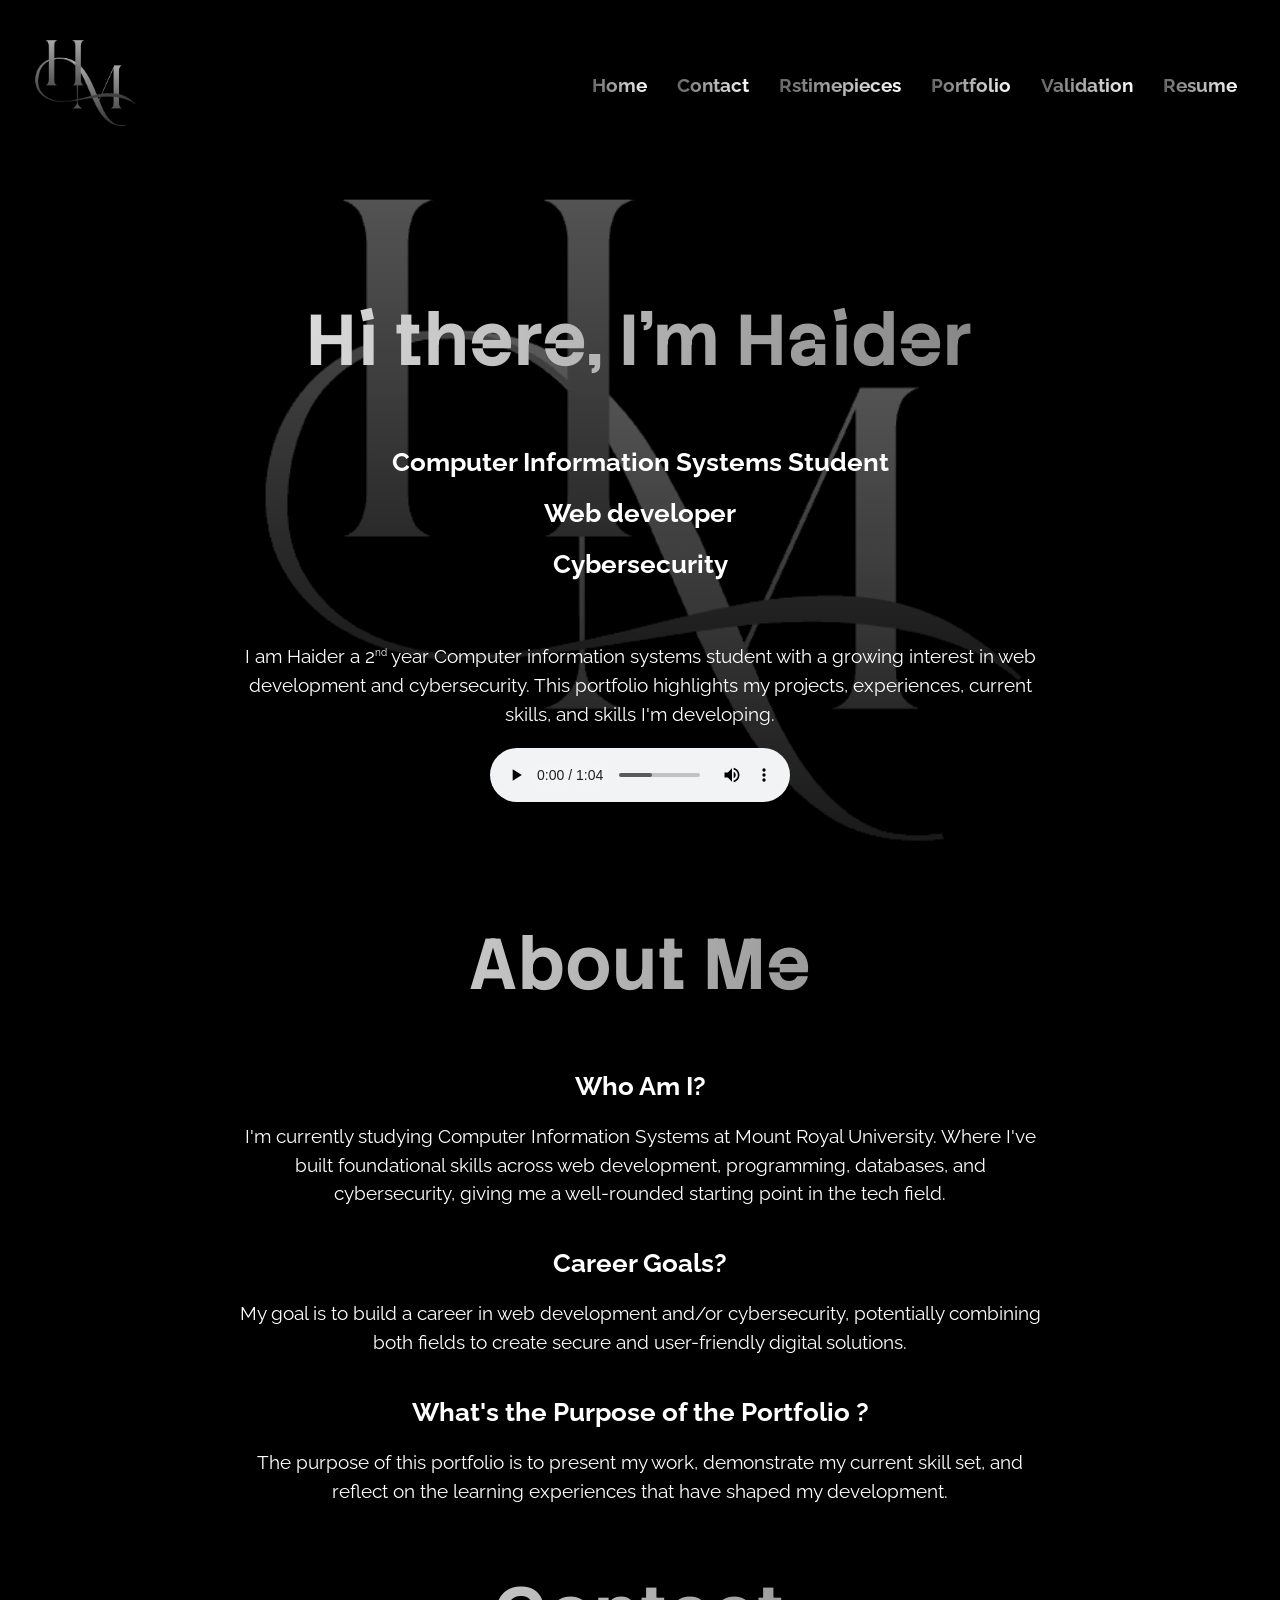
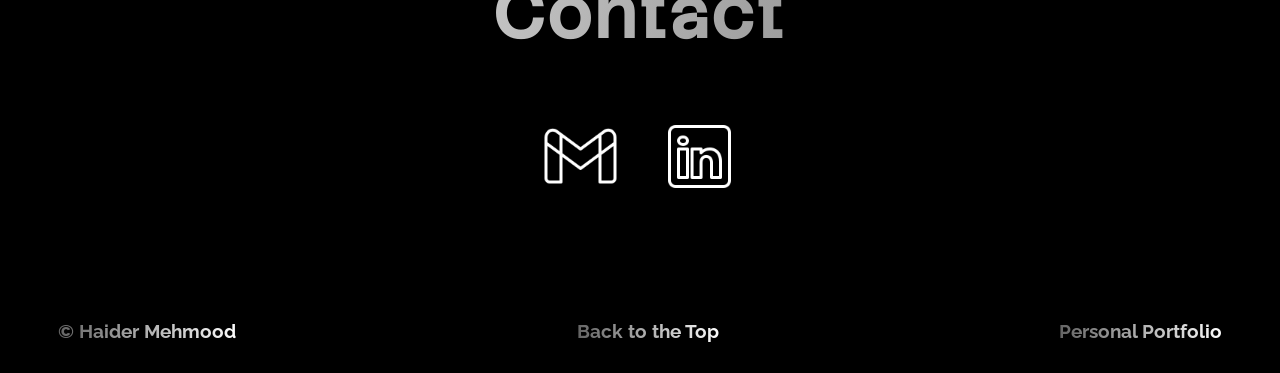
<file: Web1-assignment3(haidermehmood)/index.html>
<!DOCTYPE html>
<html lang = "en">
    <head>
        <meta charset="utf-8">
        <meta name="author" content="Haider Mehmood">
        <meta name="description" content="Haider's Personal Portfolio">
        <meta name="keywords" content="HTML, CSS, Portfolio">
        <title>Haider Mehmood | Portfolio</title>

        <!-- Font imports -->
        <link rel="preconnect" href="https://fonts.googleapis.com">
        <link rel="preconnect" href="https://fonts.gstatic.com" crossorigin>
        <link href="https://fonts.googleapis.com/css2?family=Abril+Fatface&family=Bodoni+Moda+SC:ital,opsz,wght@0,6..96,400..900;1,6..96,400..900&family=Lobster&family=Raleway:ital,wght@0,100..900;1,100..900&family=Stack+Sans+Notch:wght@200..700&display=swap" rel="stylesheet">
    
        <!-- Style sheet imports -->
        <link href="styles/globalStyle.css" rel="stylesheet">
        <link href="styles/indexStyle.css" rel="stylesheet">
    </head>

    <body id="top">
        <!-- Header -->
        <header>
            <div class="logo">
                <img src="images/logo.png" alt="Haider Mehmood Logo">
            </div>

            <input type="checkbox" id="nav-toggle" class="nav-toggle">
            <label for="nav-toggle" class="hamburger">
                <span></span>
                <span></span>
                <span></span>
            </label>

            <nav>
                <ul>
                    <li class="dropdown">
                        <a href="index.html">Home</a>

                        <ul class="dropdown-menu">
                            <li><a href="#hero">Hero</a></li>
                            <li><a href="#about">About Me</a></li>
                            <li><a href="#contact">Contact</a></li>
                        </ul>
                    </li>
                    <li class="dropdown">
                        <a href="webpages/contact.html" title="Contact">Contact</a>

                        <ul class="dropdown-menu">
                            <li><a href="webpages/contact.html#contact">Info</a></li>
                            <li><a href="webpages/contact.html#form">Form</a></li>
                        </ul>
                    </li>
                    <li class="dropdown">
                        <a title="rstimepieces" href="webpages/web.html">Rstimepieces</a>

                        <ul class="dropdown-menu">
                            <li><a href="webpages/web.html#what">Description</a></li>
                            <li><a href="webpages/web.html#tools">Tools</a></li>
                            <li><a href="webpages/web.html#dev">Process</a></li>
                            <li><a href="webpages/web.html#gal">Gallery</a></li>
                        </ul>
                    </li>
                    <li class="dropdown">
                        <a title="Portfolio" href="webpages/portfolio.html">Portfolio</a>

                        <ul class="dropdown-menu">
                            <li><a href="webpages/portfolio.html#what">Description</a></li>
                            <li><a href="webpages/portfolio.html#tools">Tools</a></li>
                            <li><a href="webpages/portfolio.html#dev">Process</a></li>
                            <li><a href="webpages/portfolio.html#gal">Gallery</a></li>
                        </ul>
                    </li>
                    <li class="dropdown">
                        <a title="Validation" href="webpages/python.html">Validation</a>

                        <ul class="dropdown-menu">
                            <li><a href="webpages/python.html#what">Description</a></li>
                            <li><a href="webpages/python.html#tools">Tools</a></li>
                            <li><a href="webpages/python.html#dev">Process</a></li>
                            <li><a href="webpages/python.html#gal">Gallery</a></li>
                        </ul>
                    </li>
                    <li class="dropdown">
                        <a title="resume" href="webpages/resume.html">Resume</a>

                        <ul class="dropdown-menu">
                            <li><a href="webpages/resume.html#intro">Resume</a></li>
                            <li><a href="webpages/resume.html#skill">Skills</a></li>
                            <li><a href="webpages/resume.html#work">Experience</a></li>
                            <li><a href="webpages/resume.html#education">Education</a></li>
                        </ul>
                    </li>
                </ul>
            </nav>
        </header>

        <!-- Main -->
        <main>
            <section id="hero">
                <div>
                    <h1>Hi there, I'm Haider</h1>
                    <h2>Computer Information Systems Student</h2>
                    <h2>Web developer</h2>
                    <h2>Cybersecurity</h2>
                    <br>
                        <p>
                        I am Haider a 2<sup>nd</sup> year Computer information systems 
                        student with a growing interest in web development 
                        and cybersecurity. This portfolio highlights my
                        projects, experiences, current skills, and skills I'm developing.
                        </p>
                <!-- Create video or audio and insert it here -->
                        <audio controls><source src="images/briskaudioclip_2.mp3" type="audio/mp3"></audio>
                </div>
            </section>

            <section id="about">
                <h1>About Me</h1>
                    <h2>Who Am I?</h2>
                    <p>
                    I'm currently studying Computer Information Systems at Mount Royal University. Where I've built foundational skills across web development, programming, databases, and cybersecurity, giving me a well-rounded starting point in the tech field.
                    </p>
                    <h2>Career Goals?</h2>
                    <p>
                    My goal is to build a career in web development and/or cybersecurity, potentially combining both fields to create secure and user-friendly digital solutions.
                    </p>
                    <h2>What's the Purpose of the Portfolio ?</h2>
                    <p>
                    The purpose of this portfolio is to present my work, demonstrate my current skill set, and reflect on the learning experiences that have shaped my development.
                    </p>
            </section>

            <section id="contact">
                <h1>Contact</h1>
                <div class="icons">
                <a href="mailto:hmehm713@mtroyal/ca"><img id="gmail" src="images/gmail.png" alt="Gmail Icon"></a>
                <a href="https://www.linkedin.com/in/haider-mehmood-3869ba395/" target="_blank"><img id="link" src="images/linked.png" alt="Linkedin Icon"></a>
                </div>
            </section>

        </main>

        <!-- Footer -->
        <footer>
            <p>&copy; Haider Mehmood</p>
            <p><a href="#top">Back to the Top</a></p>
            <p>Personal Portfolio</p>
        </footer>

    </body>
</html>
</file>
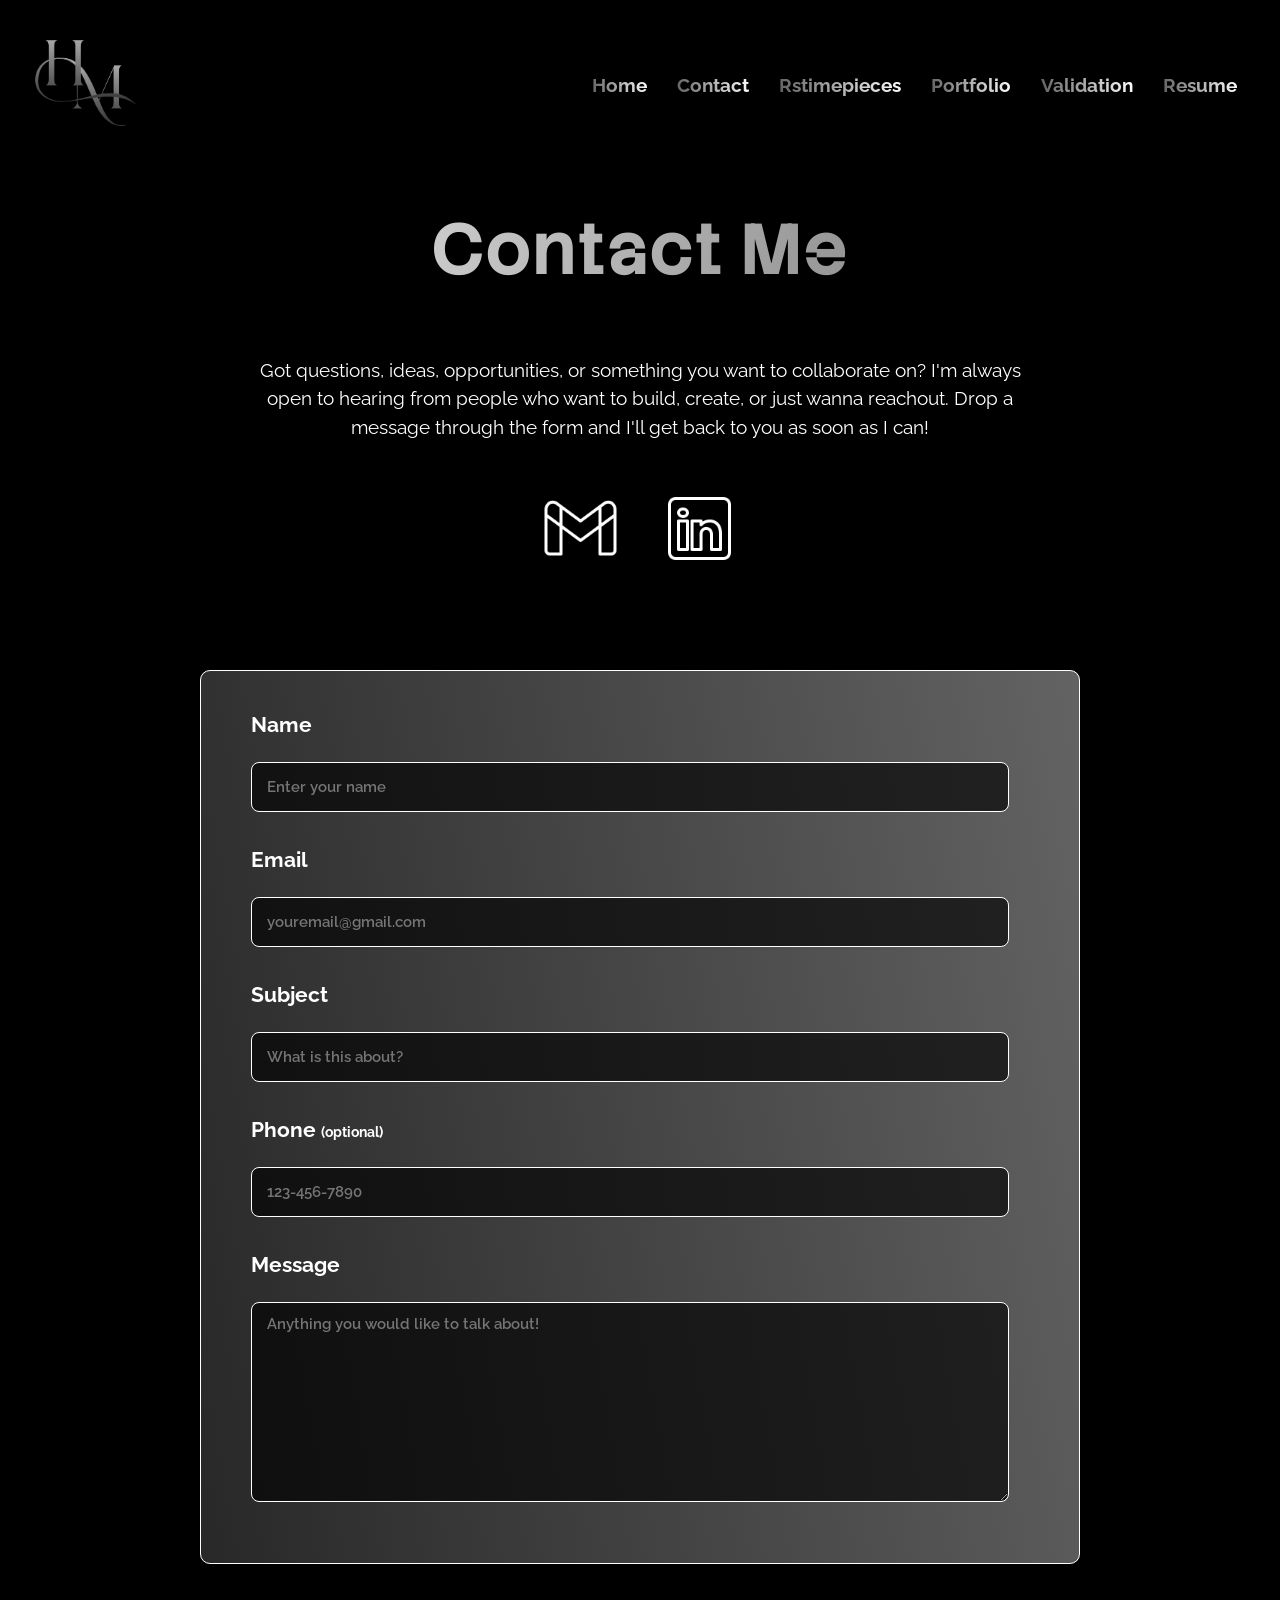
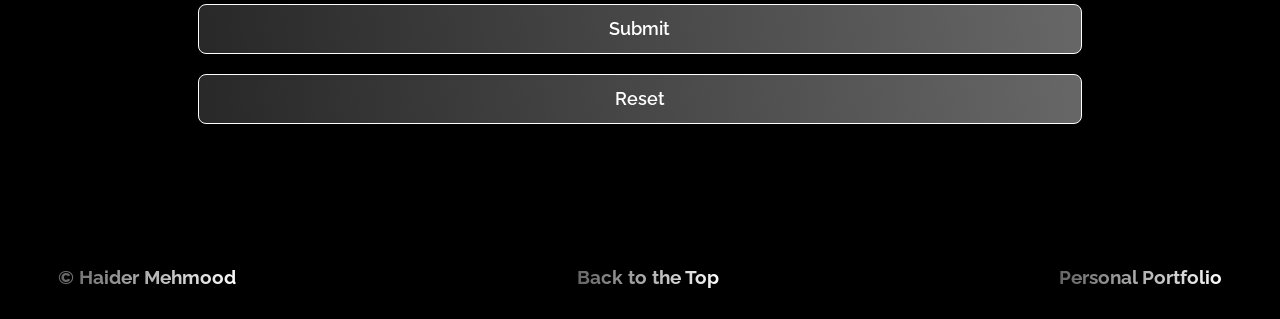
<file: Web1-assignment3(haidermehmood)/webpages/contact.html>
<!DOCTYPE html>
<html lang = "en">
    <head>
        <meta charset="utf-8">
        <meta name="author" content="Haider Mehmood">
        <meta name="description" content="Haider's Personal Portfolio">
        <meta name="keywords" content="HTML, CSS, Portfolio">
        <title>Haider Mehmood | Contact</title>

        <!-- Font imports -->
        <link rel="preconnect" href="https://fonts.googleapis.com">
        <link rel="preconnect" href="https://fonts.gstatic.com" crossorigin>
        <link href="https://fonts.googleapis.com/css2?family=Abril+Fatface&family=Bodoni+Moda+SC:ital,opsz,wght@0,6..96,400..900;1,6..96,400..900&family=Lobster&family=Raleway:ital,wght@0,100..900;1,100..900&family=Stack+Sans+Notch:wght@200..700&display=swap" rel="stylesheet">
    
        <!-- Style sheet imports -->
        <link href="../styles/globalStyle.css" rel="stylesheet">
        <link href="../styles/contactStyle.css" rel="stylesheet">
    </head>

    <body id="top">
        <!-- Header -->
        <header>
            <div class="logo">
                <img src="../images/logo.png" alt="Haider Mehmood Logo">
            </div>

            <input type="checkbox" id="nav-toggle" class="nav-toggle">
            <label for="nav-toggle" class="hamburger">
                <span></span>
                <span></span>
                <span></span>
            </label>

            <nav>
                <ul>
                    <li class="dropdown">
                        <a href="../index.html">Home</a>

                        <ul class="dropdown-menu">
                            <li><a href="../index.html#hero">Hero</a></li>
                            <li><a href="../index.html#about">About Me</a></li>
                            <li><a href="../index.html#contact">Contact</a></li>
                        </ul>
                    </li>
                    <li class="dropdown">
                        <a href="contact.html" title="Contact">Contact</a>

                        <ul class="dropdown-menu">
                            <li><a href="#contact">Info</a></li>
                            <li><a href="#form">Form</a></li>
                        </ul>
                    </li>
                    <li class="dropdown">
                        <a title="rstimepieces" href="web.html">Rstimepieces</a>

                        <ul class="dropdown-menu">
                            <li><a href="web.html#what">Description</a></li>
                            <li><a href="web.html#tools">Tools</a></li>
                            <li><a href="web.html#dev">Process</a></li>
                            <li><a href="web.html#gal">Gallery</a></li>
                        </ul>
                    </li>
                    <li class="dropdown">
                        <a title="Portfolio" href="portfolio.html">Portfolio</a>

                        <ul class="dropdown-menu">
                            <li><a href="portfolio.html#what">Description</a></li>
                            <li><a href="portfolio.html#tools">Tools</a></li>
                            <li><a href="portfolio.html#dev">Process</a></li>
                            <li><a href="portfolio.html#gal">Gallery</a></li>
                        </ul>
                    </li>
                    <li class="dropdown">
                        <a title="Validation" href="python.html">Validation</a>

                        <ul class="dropdown-menu">
                            <li><a href="python.html#what">Description</a></li>
                            <li><a href="python.html#tools">Tools</a></li>
                            <li><a href="python.html#dev">Process</a></li>
                            <li><a href="python.html#gal">Gallery</a></li>
                        </ul>
                    </li>
                    <li class="dropdown">
                        <a title="resume" href="resume.html">Resume</a>

                        <ul class="dropdown-menu">
                            <li><a href="resume.html#intro">Resume</a></li>
                            <li><a href="resume.html#skill">Skills</a></li>
                            <li><a href="resume.html#work">Experience</a></li>
                            <li><a href="resume.html#education">Education</a></li>
                        </ul>
                    </li>
                </ul>
            </nav>
        </header>


        <!-- Main -->
        <main>
            <section id="contact" class="contact">
                <h1>Contact Me</h1>
                    <p>
                        Got questions, ideas, opportunities, or something you want to collaborate on? I'm always open to hearing from people who want to build, create, or just wanna reachout. Drop a message through the form and I'll get back to you as soon as I can!
                    </p>
                <div class="icons">
                <a href="mailto:hmehm713@mtroyal/ca"><img id="emailing" src="../images/gmail.png" alt="Gmail Icon"></a>
                <a href="https://www.linkedin.com/in/haider-mehmood-3869ba395/" target="_blank"><img id="linked" src="../images/linked.png" alt="Linkedin Icon"></a>
                </div>
            </section>

            <section>
                <form id="form">
                    <fieldset>
                        <dl>
                            <dt>
                                <label for="name">Name</label>
                            </dt>
                            <dd>
                                <input type = "text" id = "name" name = "name" pattern = "^[aA-zZ]+" placeholder = "Enter your name" required>
                            </dd>
                            <dt>
                                <label for="email">Email</label>
                            </dt>
                            <dd>
                                <input type = "email" id = "email" name = "email" placeholder = "youremail@gmail.com" required>
                            </dd>
                            <dt>
                                <label for="subject">Subject</label>
                            </dt>
                            <dd>
                                <input type = "text" id = "subject" name = "subject" pattern = "^[aA-zZ]+" placeholder = "What is this about?" required>
                            </dd>
                            <dt>
                                <label for="phone">Phone</label>
                                <small>(optional)</small>
                            </dt>
                            <dd>
                                <input type = "tel" id = "phone" name = "phone" pattern = "^[0-9]{3}-[0-9]{3}-[0-9]{4}$" placeholder = "123-456-7890">
                            </dd>
                            <dt>
                                <label for = "message">Message</label>
                            </dt>
                            <dd>
                                <textarea id = "message" name = "message" placeholder = "Anything you would like to talk about!"></textarea>
                            </dd>
                        </dl>
                    </fieldset>

                    <input type = "submit" value = Submit>
                    <input type = "reset" value = Reset>
                </form>
            </section>
        </main>

        <!-- Footer -->
        <footer>
            <p>&copy; Haider Mehmood</p>
            <p><a href="#top">Back to the Top</a></p>
            <p>Personal Portfolio</p>
        </footer>

    </body>
</html>
</file>
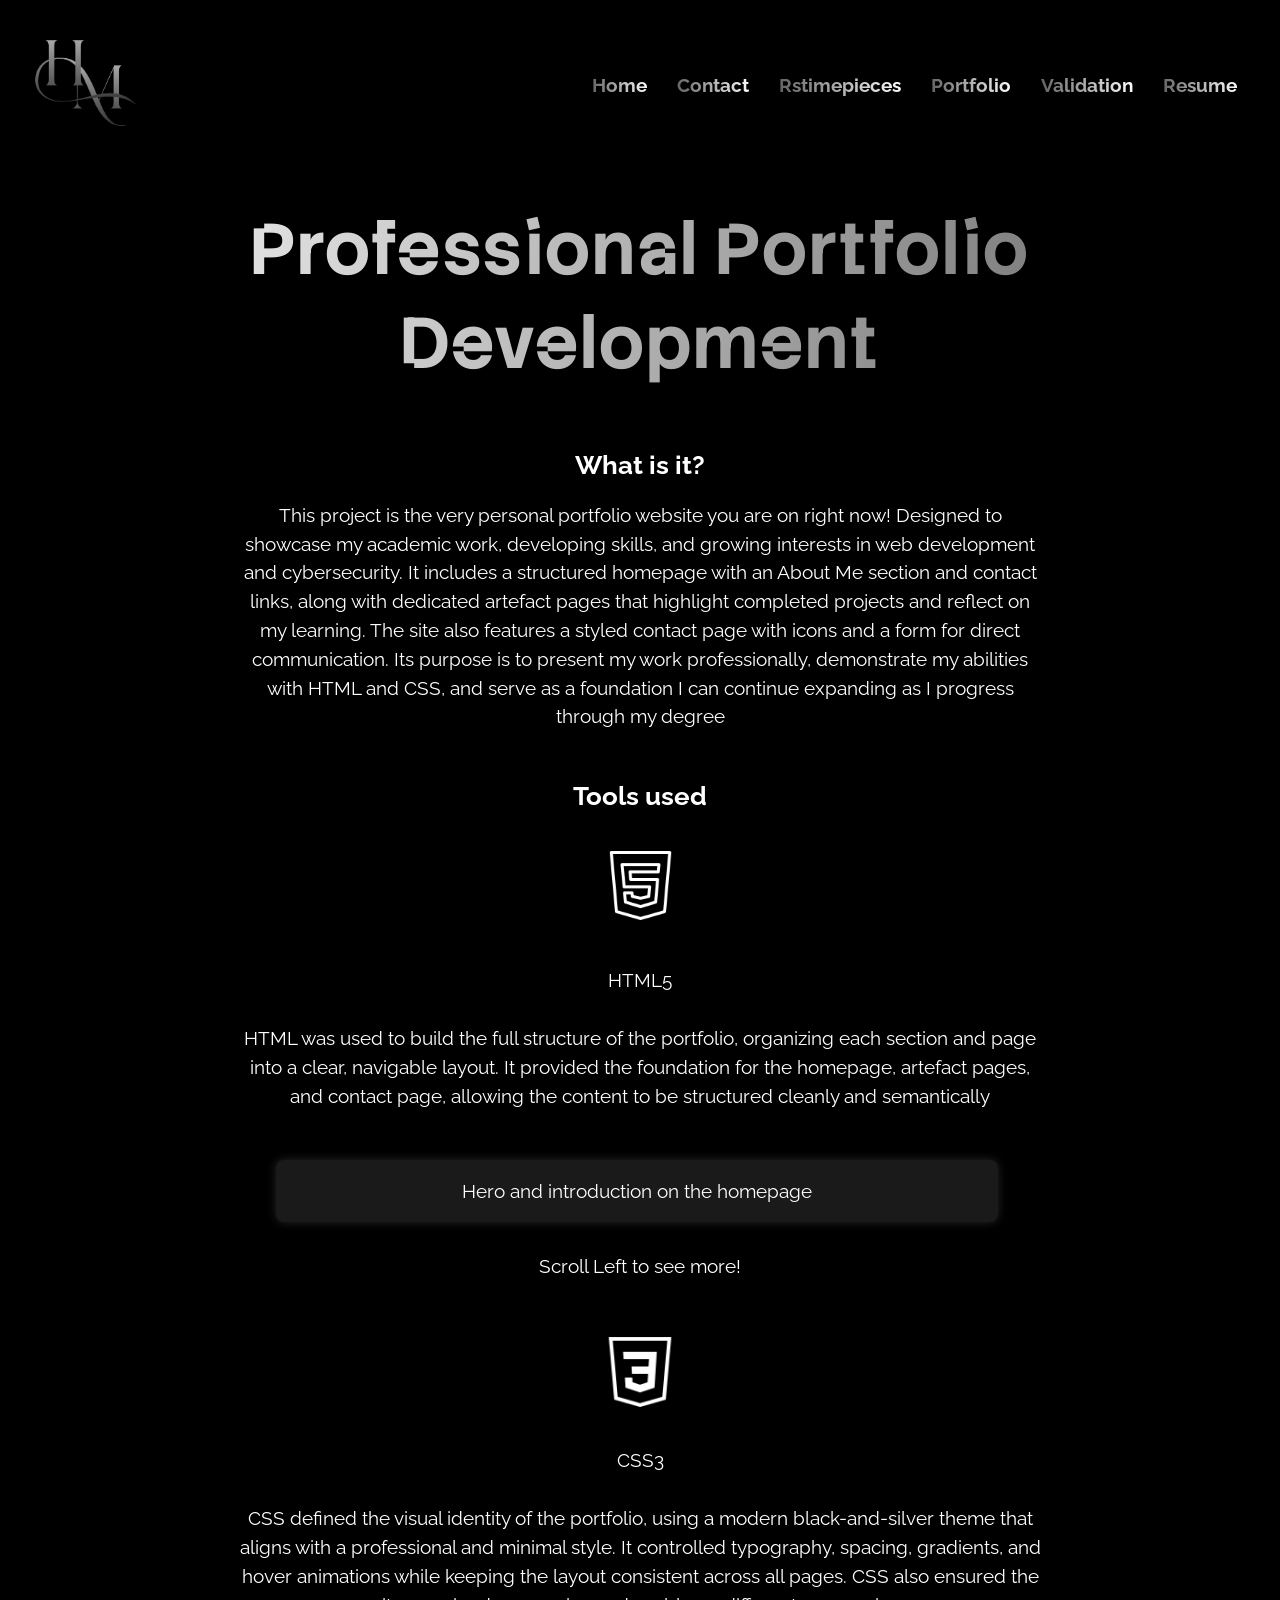
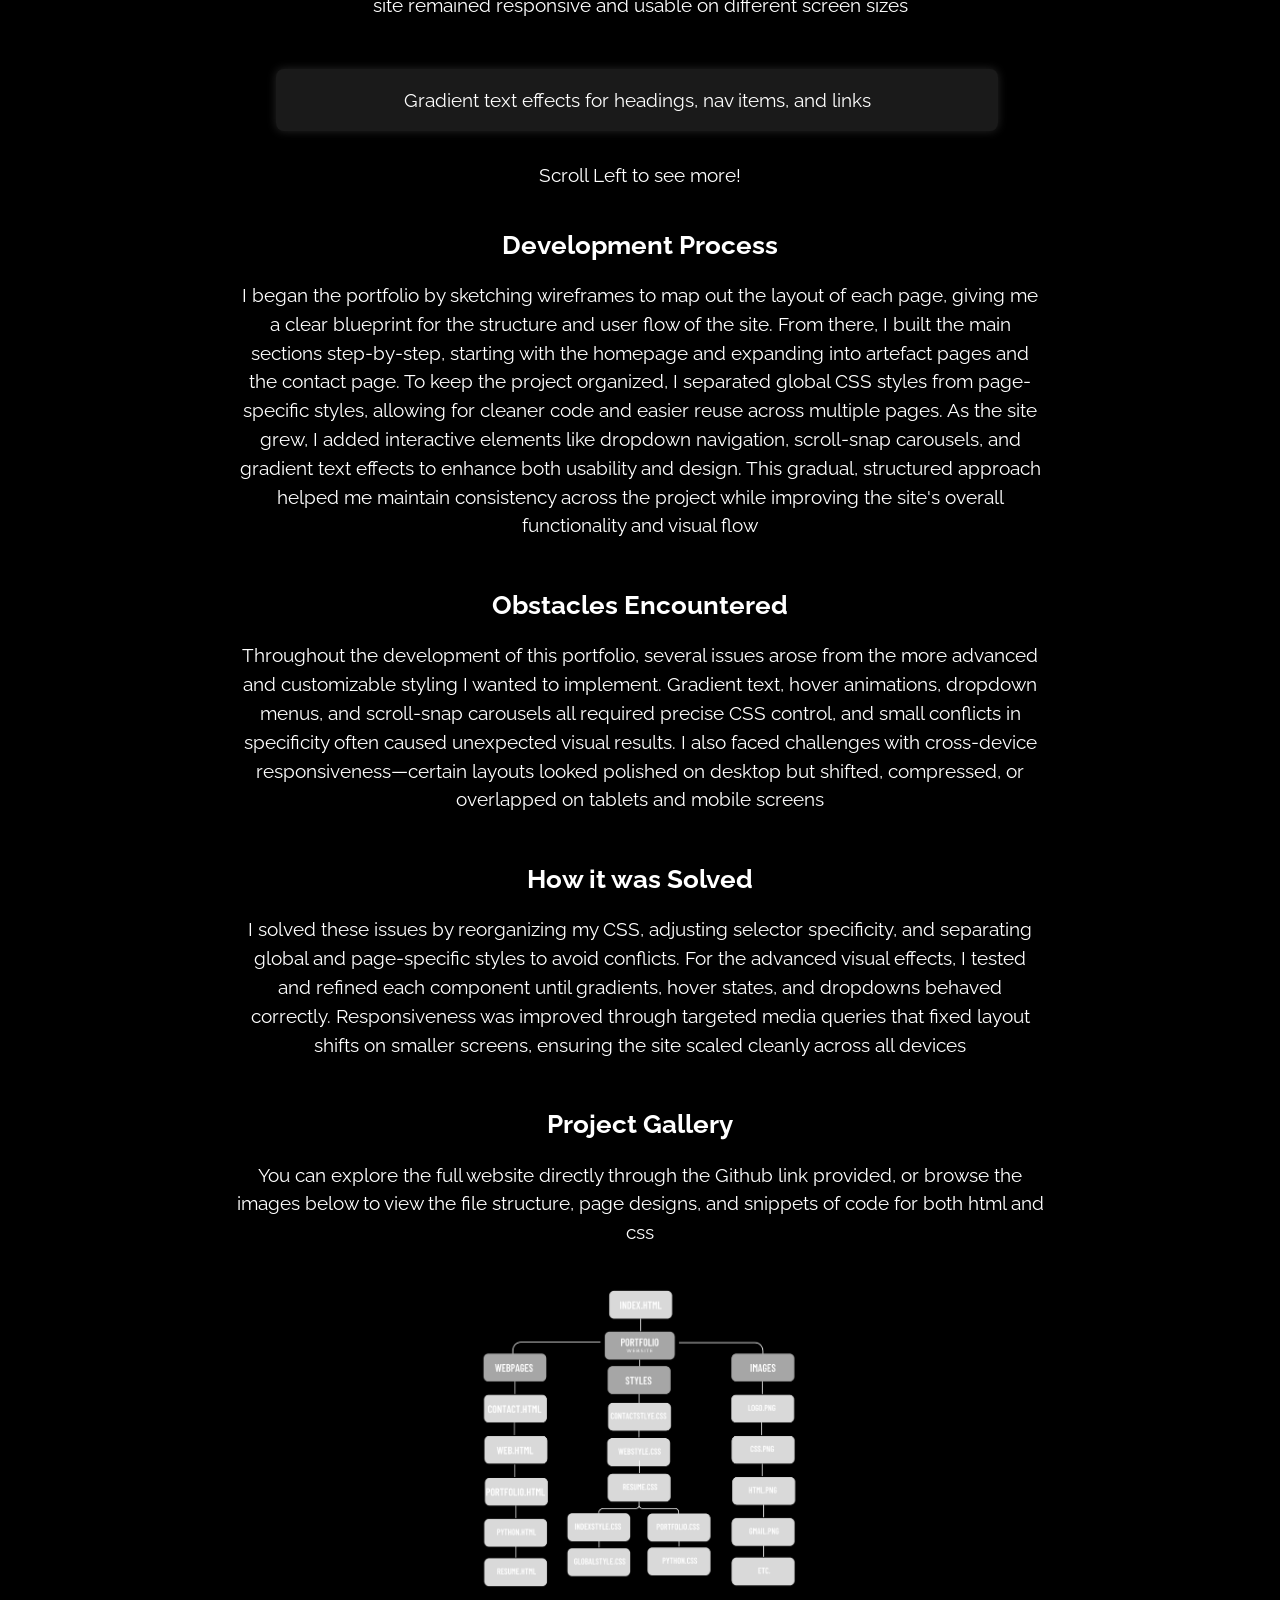
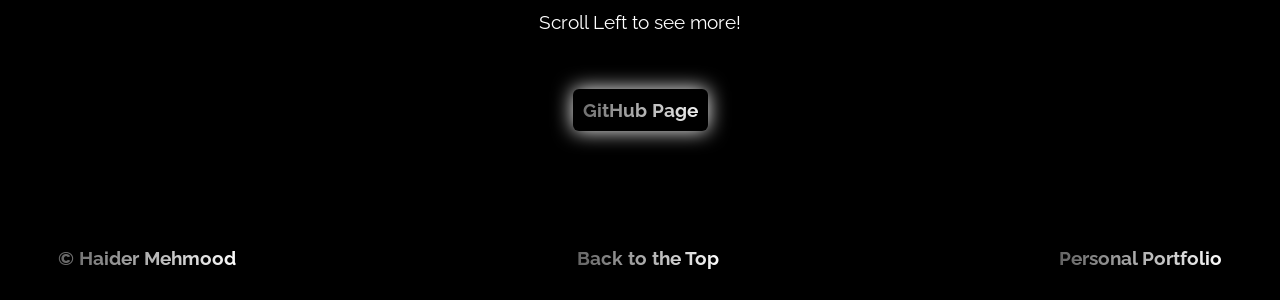
<file: Web1-assignment3(haidermehmood)/webpages/portfolio.html>
<!DOCTYPE html>
<html lang = "en">
    <head>
        <meta charset="utf-8">
        <meta name="author" content="Haider Mehmood">
        <meta name="description" content="Haider's Personal Portfolio">
        <meta name="keywords" content="HTML, CSS, Portfolio">
        <title>Haider Mehmood | Contact</title>

        <!-- Font imports -->
        <link rel="preconnect" href="https://fonts.googleapis.com">
        <link rel="preconnect" href="https://fonts.gstatic.com" crossorigin>
        <link href="https://fonts.googleapis.com/css2?family=Abril+Fatface&family=Bodoni+Moda+SC:ital,opsz,wght@0,6..96,400..900;1,6..96,400..900&family=Lobster&family=Raleway:ital,wght@0,100..900;1,100..900&family=Stack+Sans+Notch:wght@200..700&display=swap" rel="stylesheet">
    
        <!-- Style sheet imports -->
        <link href="../styles/globalStyle.css" rel="stylesheet">
        <link href="../styles/portfolioStyle.css" rel="stylesheet">
    </head>

    <body id="top">
        <!-- Header -->
        <header>
            <div class="logo">
                <img src="../images/logo.png" alt="Haider Mehmood Logo">
            </div>

            <input type="checkbox" id="nav-toggle" class="nav-toggle">
            <label for="nav-toggle" class="hamburger">
                <span></span>
                <span></span>
                <span></span>
            </label>

            <nav>
                <ul>
                    <li class="dropdown">
                        <a href="../index.html">Home</a>

                        <ul class="dropdown-menu">
                            <li><a href="../index.html#hero">Hero</a></li>
                            <li><a href="../index.html#about">About Me</a></li>
                            <li><a href="../index.html#contact">Contact</a></li>
                        </ul>
                    </li>
                    <li class="dropdown">
                        <a href="contact.html" title="Contact">Contact</a>

                        <ul class="dropdown-menu">
                            <li><a href="contact.html#contact">Info</a></li>
                            <li><a href="contact.html#form">Form</a></li>
                        </ul>
                    </li>
                    <li class="dropdown">
                        <a title="rstimepieces" href="web.html">Rstimepieces</a>

                        <ul class="dropdown-menu">
                            <li><a href="web.html#what">Description</a></li>
                            <li><a href="web.html#tools">Tools</a></li>
                            <li><a href="web.html#dev">Process</a></li>
                            <li><a href="web.html#gal">Gallery</a></li>
                        </ul>
                    </li>
                    <li class="dropdown">
                        <a title="Portfolio" href="portfolio.html">Portfolio</a>

                        <ul class="dropdown-menu">
                            <li><a href="#what">Description</a></li>
                            <li><a href="#tools">Tools</a></li>
                            <li><a href="#dev">Process</a></li>
                            <li><a href="#gal">Gallery</a></li>
                        </ul>
                    </li>
                    <li class="dropdown">
                        <a title="Validation" href="python.html">Validation</a>

                        <ul class="dropdown-menu">
                            <li><a href="python.html#what">Description</a></li>
                            <li><a href="python.html#tools">Tools</a></li>
                            <li><a href="python.html#dev">Process</a></li>
                            <li><a href="python.html#gal">Gallery</a></li>
                        </ul>
                    </li>
                    <li class="dropdown">
                        <a title="resume" href="resume.html">Resume</a>

                        <ul class="dropdown-menu">
                            <li><a href="resume.html#intro">Resume</a></li>
                            <li><a href="resume.html#skill">Skills</a></li>
                            <li><a href="resume.html#work">Experience</a></li>
                            <li><a href="resume.html#education">Education</a></li>
                        </ul>
                    </li>
                </ul>
            </nav>
        </header>


        <!-- Main -->
        <main>
            <section id="what">
                <h1>Professional Portfolio Development</h1>
                <h2>What is it?</h2>
                <p>This project is the very personal portfolio website you are on right now! Designed to showcase my academic work, developing skills, and growing interests in web development and cybersecurity. It includes a structured homepage with an About Me section and contact links, along with dedicated artefact pages that highlight completed projects and reflect on my learning. The site also features a styled contact page with icons and a form for direct communication. Its purpose is to present my work professionally, demonstrate my abilities with HTML and CSS, and serve as a foundation I can continue expanding as I progress through my degree</p>
            </section>

            <section id="tools">
                <h2 class="head">Tools used</h2>
                <div class="icons">
                    <figure>
                    <a><img id="html" src="../images/html5.png" alt="HTML5 logo"></a>
                        <figcaption>HTML5</figcaption>
                    </figure>
                <p class="info">
                HTML was used to build the full structure of the portfolio, organizing each section and page into a clear, navigable layout. It provided the foundation for the homepage, artefact pages, and contact page, allowing the content to be structured cleanly and semantically
                </p>
                <ul class="list carousel-list">
                    <li class="item">Hero and introduction on the homepage</li>
                    <li class="item">About me section and background information</li>
                    <li class="item">Project (artefact) pages with structured descriptions</li>
                    <li class="item">Navigation bar and dropdown menu</li>
                    <li class="item">Contact form structure</li>
                </ul>
                <p class="caption">Scroll Left to see more!</p>
                
                    <figure>
                    <a><img id="css" src="../images/css.png" alt="CSS3 logo"></a>
                        <figcaption>CSS3</figcaption>
                    </figure>
                <p class="info">
                CSS defined the visual identity of the portfolio, using a modern black-and-silver theme that aligns with a professional and minimal style. It controlled typography, spacing, gradients, and hover animations while keeping the layout consistent across all pages. CSS also ensured the site remained responsive and usable on different screen sizes                </p>
                <ul class="list carousel-list">
                    <li class="item">Gradient text effects for headings, nav items, and links</li>
                    <li class="item">Flexbox layouts for headers, sections, and page content</li>
                    <li class="item">Scroll-snap carousels for images and list items</li>
                    <li class="item">Dropdown navigation menu built entirely with CSS</li>
                    <li class="item">Spacing and alignment for improved readability</li>
                    <li class="item">hover animations for icons, links, and buttons</li>
                    <li class="item">Media queries for different devices, ensuring universal usage</li>
                </ul>
                <p class="caption">Scroll Left to see more!</p>
                </div>
            </section>

            <section id="dev">
                <h2>Development Process</h2>
                <p>I began the portfolio by sketching wireframes to map out the layout of each page, giving me a clear blueprint for the structure and user flow of the site. From there, I built the main sections step-by-step, starting with the homepage and expanding into artefact pages and the contact page. To keep the project organized, I separated global CSS styles from page-specific styles, allowing for cleaner code and easier reuse across multiple pages. As the site grew, I added interactive elements like dropdown navigation, scroll-snap carousels, and gradient text effects to enhance both usability and design. This gradual, structured approach helped me maintain consistency across the project while improving the site's overall functionality and visual flow</p>
                <h2 class="head">Obstacles Encountered</h2>
                <p>Throughout the development of this portfolio, several issues arose from the more advanced and customizable styling I wanted to implement. Gradient text, hover animations, dropdown menus, and scroll-snap carousels all required precise CSS control, and small conflicts in specificity often caused unexpected visual results. I also faced challenges with cross-device responsiveness—certain layouts looked polished on desktop but shifted, compressed, or overlapped on tablets and mobile screens</p>
                <h2 class="head">How it was Solved</h2>
                <p>I solved these issues by reorganizing my CSS, adjusting selector specificity, and separating global and page-specific styles to avoid conflicts. For the advanced visual effects, I tested and refined each component until gradients, hover states, and dropdowns behaved correctly. Responsiveness was improved through targeted media queries that fixed layout shifts on smaller screens, ensuring the site scaled cleanly across all devices</p>
            </section>

            <section id="gal">
                <h2 class="head">Project Gallery</h2>
                <p>You can explore the full website directly through the Github link provided, or browse the images below to view the file structure, page designs, and snippets of code for both html and css</p>
                <div class="carousel">
                    <div class="carousel-track">
                        <img src="../images/structure2.png" alt="Screenshot 1">
                        <img src="../images/portfolio.png" alt="Screenshot 2">
                        <img src="../images/portfolio-html.png" alt="Screenshot 3">
                        <img src="../images/portfolio-css.png" alt="Screenshot 4">
                    </div>
                    <p>Scroll Left to see more!</p>
                </div>
                <!-- make a gitpage and link it here -->
                <a id="git" href="" target="_blank">GitHub Page</a>
            </section>

        </main>

        <!-- Footer -->
        <footer>
            <p>&copy; Haider Mehmood</p>
            <p><a href="#top">Back to the Top</a></p>
            <p>Personal Portfolio</p>
        </footer>

    </body>
</html>
</file>
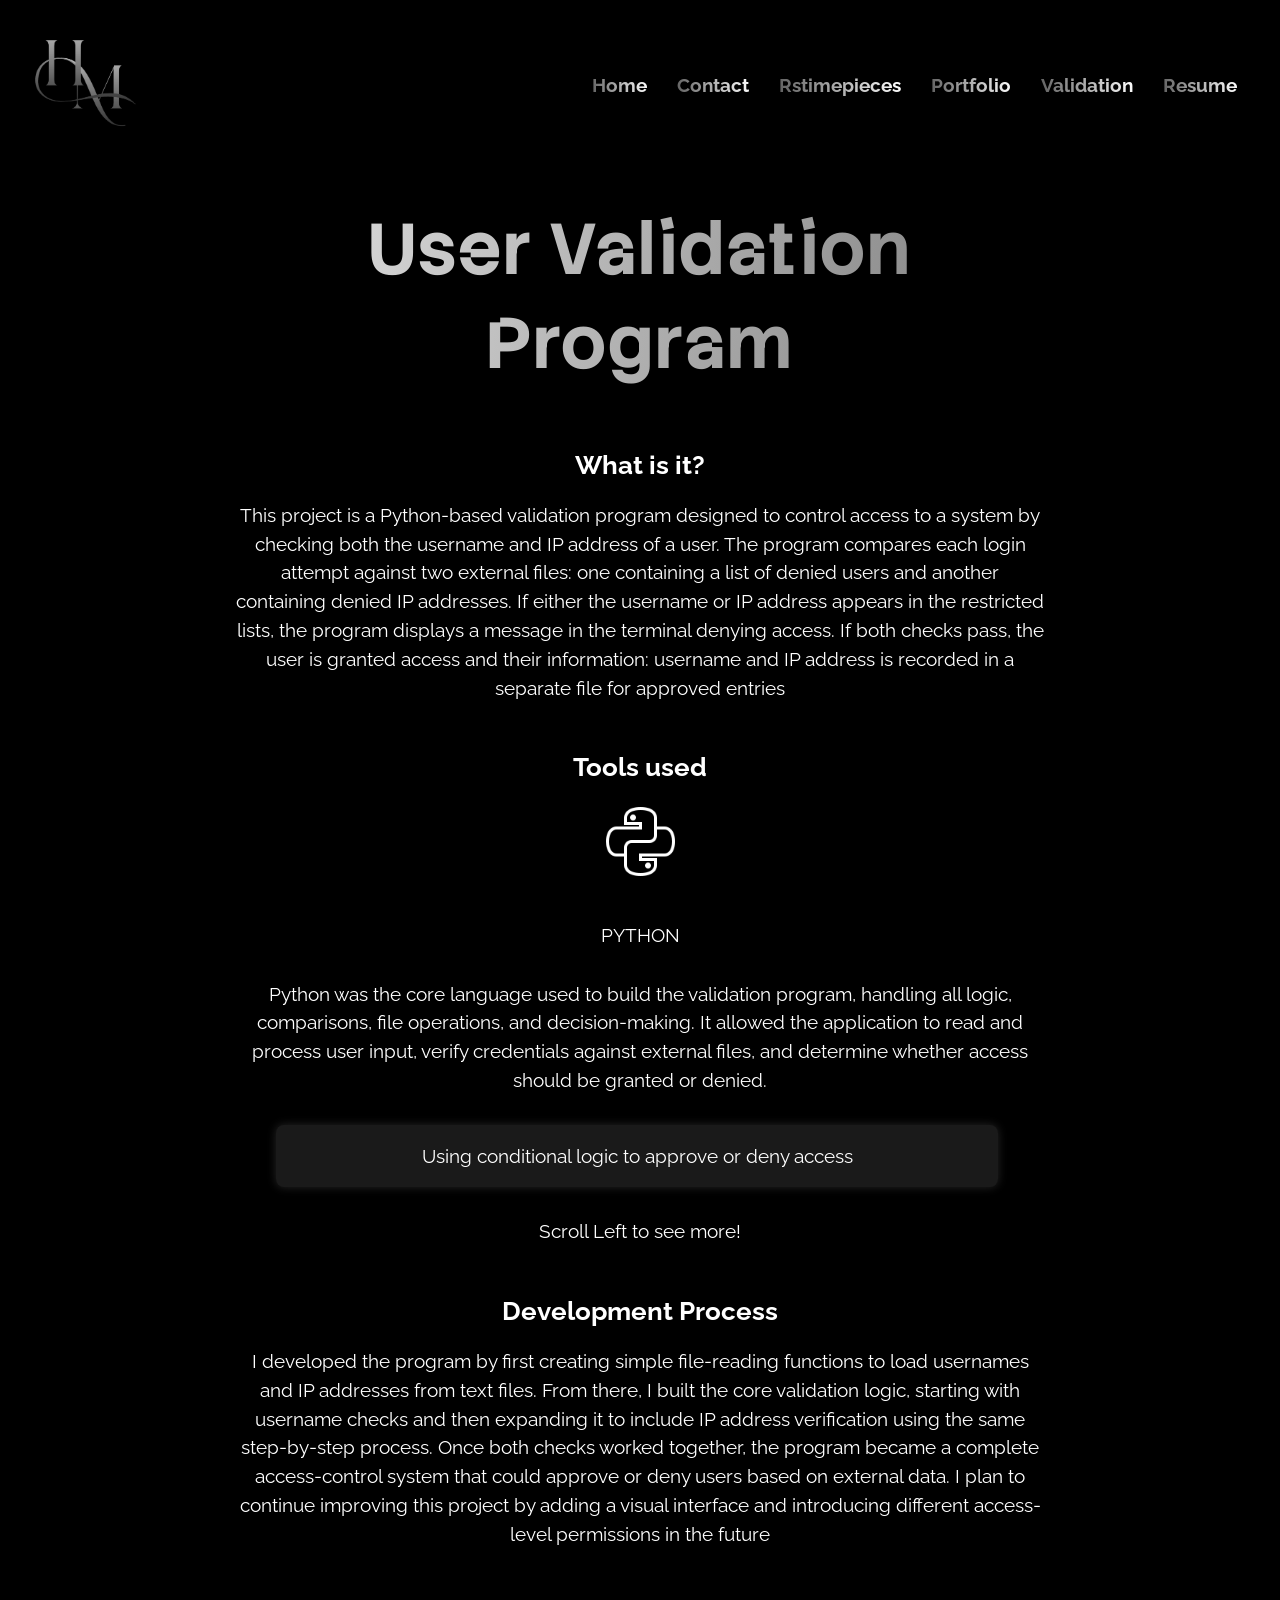
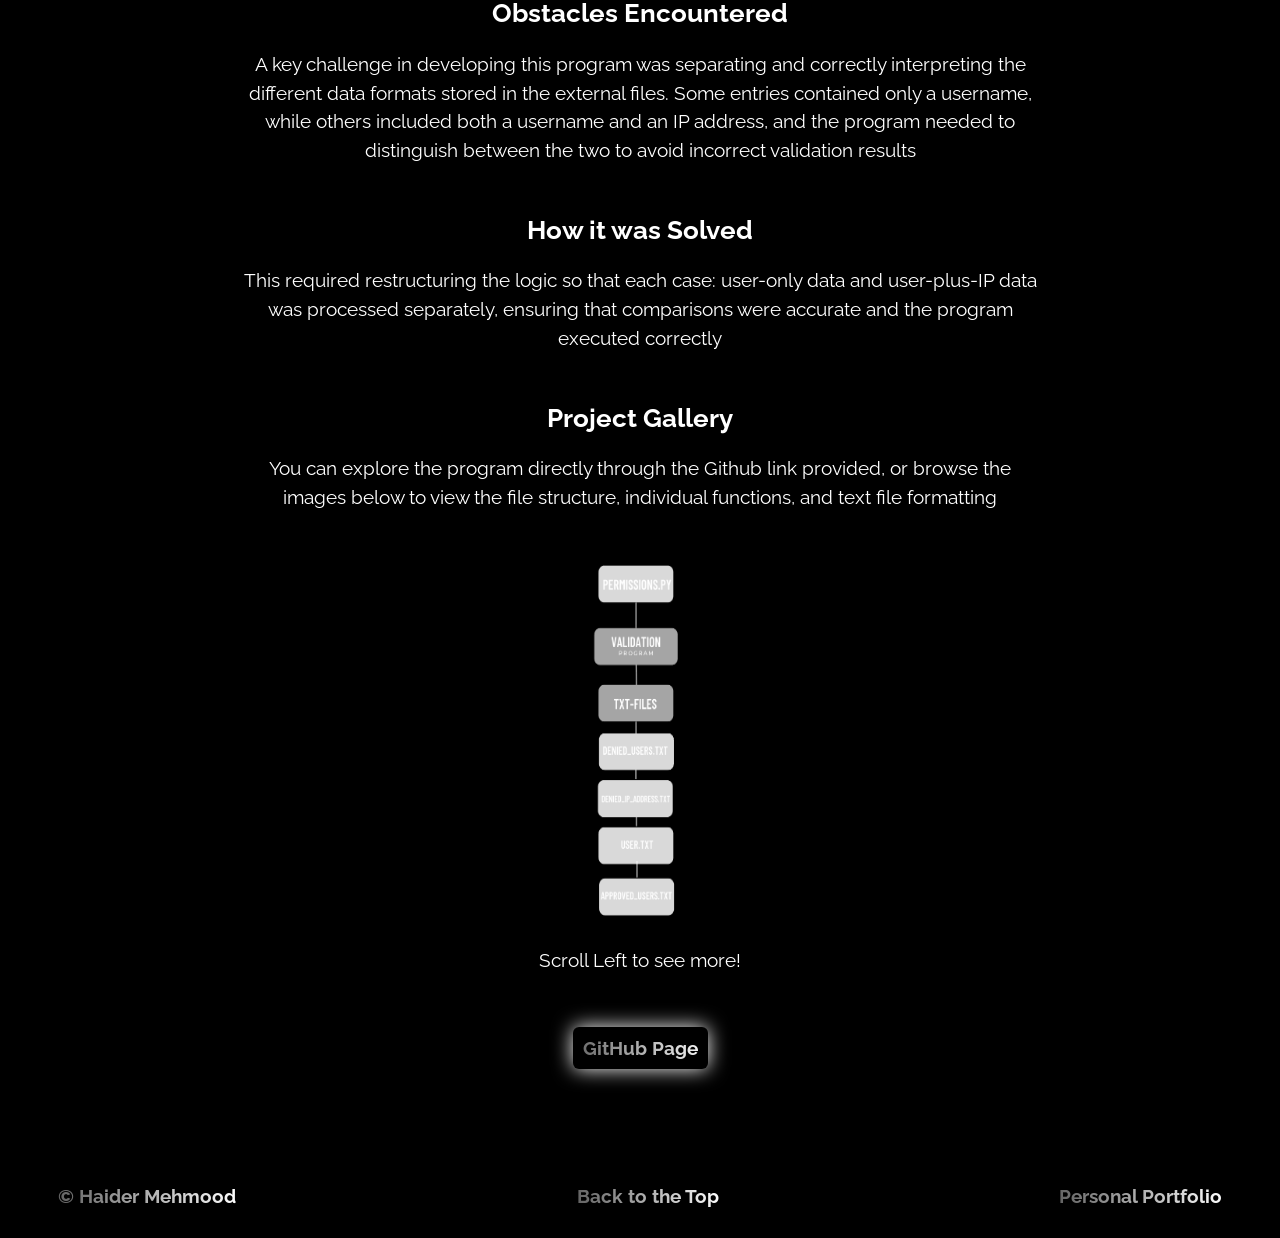
<file: Web1-assignment3(haidermehmood)/webpages/python.html>
<!DOCTYPE html>
<html lang = "en">
    <head>
        <meta charset="utf-8">
        <meta name="author" content="Haider Mehmood">
        <meta name="description" content="Haider's Personal Portfolio">
        <meta name="keywords" content="HTML, CSS, Portfolio">
        <title>Haider Mehmood | Contact</title>

        <!-- Font imports -->
        <link rel="preconnect" href="https://fonts.googleapis.com">
        <link rel="preconnect" href="https://fonts.gstatic.com" crossorigin>
        <link href="https://fonts.googleapis.com/css2?family=Abril+Fatface&family=Bodoni+Moda+SC:ital,opsz,wght@0,6..96,400..900;1,6..96,400..900&family=Lobster&family=Raleway:ital,wght@0,100..900;1,100..900&family=Stack+Sans+Notch:wght@200..700&display=swap" rel="stylesheet">
    
        <!-- Style sheet imports -->
        <link href="../styles/globalStyle.css" rel="stylesheet">
        <link href="../styles/pythonStyle.css" rel="stylesheet">
    </head>

    <body id="top">
        <!-- Header -->
        <header>
            <div class="logo">
                <img src="../images/logo.png" alt="Haider Mehmood Logo">
            </div>

            <input type="checkbox" id="nav-toggle" class="nav-toggle">
            <label for="nav-toggle" class="hamburger">
                <span></span>
                <span></span>
                <span></span>
            </label>

            <nav>
                <ul>
                    <li class="dropdown">
                        <a href="../index.html">Home</a>

                        <ul class="dropdown-menu">
                            <li><a href="../index.html#hero">Hero</a></li>
                            <li><a href="../index.html#about">About Me</a></li>
                            <li><a href="../index.html#contact">Contact</a></li>
                        </ul>
                    </li>
                    <li class="dropdown">
                        <a href="contact.html" title="Contact">Contact</a>

                        <ul class="dropdown-menu">
                            <li><a href="contact.html#contact">Info</a></li>
                            <li><a href="contact.html#form">Form</a></li>
                        </ul>
                    </li>
                    <li class="dropdown">
                        <a title="rstimepieces" href="web.html">Rstimepieces</a>

                        <ul class="dropdown-menu">
                            <li><a href="web.html#what">Description</a></li>
                            <li><a href="web.html#tools">Tools</a></li>
                            <li><a href="web.html#dev">Process</a></li>
                            <li><a href="web.html#gal">Gallery</a></li>
                        </ul>
                    </li>
                    <li class="dropdown">
                        <a title="Portfolio" href="portfolio.html">Portfolio</a>

                        <ul class="dropdown-menu">
                            <li><a href="portfolio.html#what">Description</a></li>
                            <li><a href="portfolio.html#tools">Tools</a></li>
                            <li><a href="portfolio.html#dev">Process</a></li>
                            <li><a href="portfolio.html#gal">Gallery</a></li>
                        </ul>
                    </li>
                    <li class="dropdown">
                        <a title="Validation" href="python.html">Validation</a>

                        <ul class="dropdown-menu">
                            <li><a href="#what">Description</a></li>
                            <li><a href="#tools">Tools</a></li>
                            <li><a href="#dev">Process</a></li>
                            <li><a href="#gal">Gallery</a></li>
                        </ul>
                    </li>
                    <li class="dropdown">
                        <a title="resume" href="resume.html">Resume</a>

                        <ul class="dropdown-menu">
                            <li><a href="resume.html#intro">Resume</a></li>
                            <li><a href="resume.html#skill">Skills</a></li>
                            <li><a href="resume.html#work">Experience</a></li>
                            <li><a href="resume.html#education">Education</a></li>
                        </ul>
                    </li>
                </ul>
            </nav>
        </header>


        <!-- Main -->
        <main>
            <section id="what">
                <h1>User Validation Program</h1>
                <h2>What is it?</h2>
                <p>This project is a Python-based validation program designed to control access to a system by checking both the username and IP address of a user. The program compares each login attempt against two external files: one containing a list of denied users and another containing denied IP addresses. If either the username or IP address appears in the restricted lists, the program displays a message in the terminal denying access. If both checks pass, the user is granted access and their information: username and IP address is recorded in a separate file for approved entries</p>
            </section>

            <section id="tools">
                <h2 class="head">Tools used</h2>
                <div class="icons">
                    <figure>
                    <a><img id="python" src="../images/python.png" alt="Python logo"></a>
                        <figcaption>PYTHON</figcaption>
                    </figure>
                </div>
                <p class="info">
                Python was the core language used to build the validation program, handling all logic, comparisons, file operations, and decision-making. It allowed the application to read and process user input, verify credentials against external files, and determine whether access should be granted or denied.
                </p>
                <ul class="list carousel-list">
                    <li class="item">Using conditional logic to approve or deny access</li>
                    <li class="item">Reading and validating usernames from a denied users file</li>
                    <li class="item">Comparing IP addresses against a list of blocked IPs</li>
                    <li class="item">Writing approved user data into a separate output file</li>
                    <li class="item">Handling program flow through input prompts and printed responses</li>
                    <li class="item">Ensuring clear feedback messages for accepted or denied access</li>
                </ul>
                <p class="caption">Scroll Left to see more!</p>
            </section>

            <section id="dev">
                <h2 class="head">Development Process</h2>
                <p>I developed the program by first creating simple file-reading functions to load usernames and IP addresses from text files. From there, I built the core validation logic, starting with username checks and then expanding it to include IP address verification using the same step-by-step process. Once both checks worked together, the program became a complete access-control system that could approve or deny users based on external data. I plan to continue improving this project by adding a visual interface and introducing different access-level permissions in the future</p>
                <h2 class="head">Obstacles Encountered</h2>
                <p>A key challenge in developing this program was separating and correctly interpreting the different data formats stored in the external files. Some entries contained only a username, while others included both a username and an IP address, and the program needed to distinguish between the two to avoid incorrect validation results</p>
                <h2 class="head">How it was Solved</h2>
                <p>This required restructuring the logic so that each case: user-only data and user-plus-IP data was processed separately, ensuring that comparisons were accurate and the program executed correctly</p>
            </section>

            <section id="gal">
                <h2 class="head">Project Gallery</h2>
                <p>You can explore the program directly through the Github link provided, or browse the images below to view the file structure, individual functions, and text file formatting</p>
                <div class="carousel">
                    <div class="carousel-track">
                        <img src="../images/structure3.png" alt="Screenshot 1">
                        <img src="../images/logic.png" alt="Screenshot 2">
                        <img src="../images/user.png" alt="Screenshot 3">
                        <img src="../images/denied_user.png" alt="Screenshot 4">
                        <img src="../images/denied_ip.png" alt="Screenshot 5">
                        <img src="../images/approved.png" alt="Screenshot 6">
                    </div>
                    <p>Scroll Left to see more!</p>
                </div>
                <!-- make a gitpage and link it here -->
                <a id="git" href="" target="_blank">GitHub Page</a>
            </section>

        </main>

        <!-- Footer -->
        <footer>
            <p>&copy; Haider Mehmood</p>
            <p><a href="#top">Back to the Top</a></p>
            <p>Personal Portfolio</p>
        </footer>

    </body>
</html>
</file>
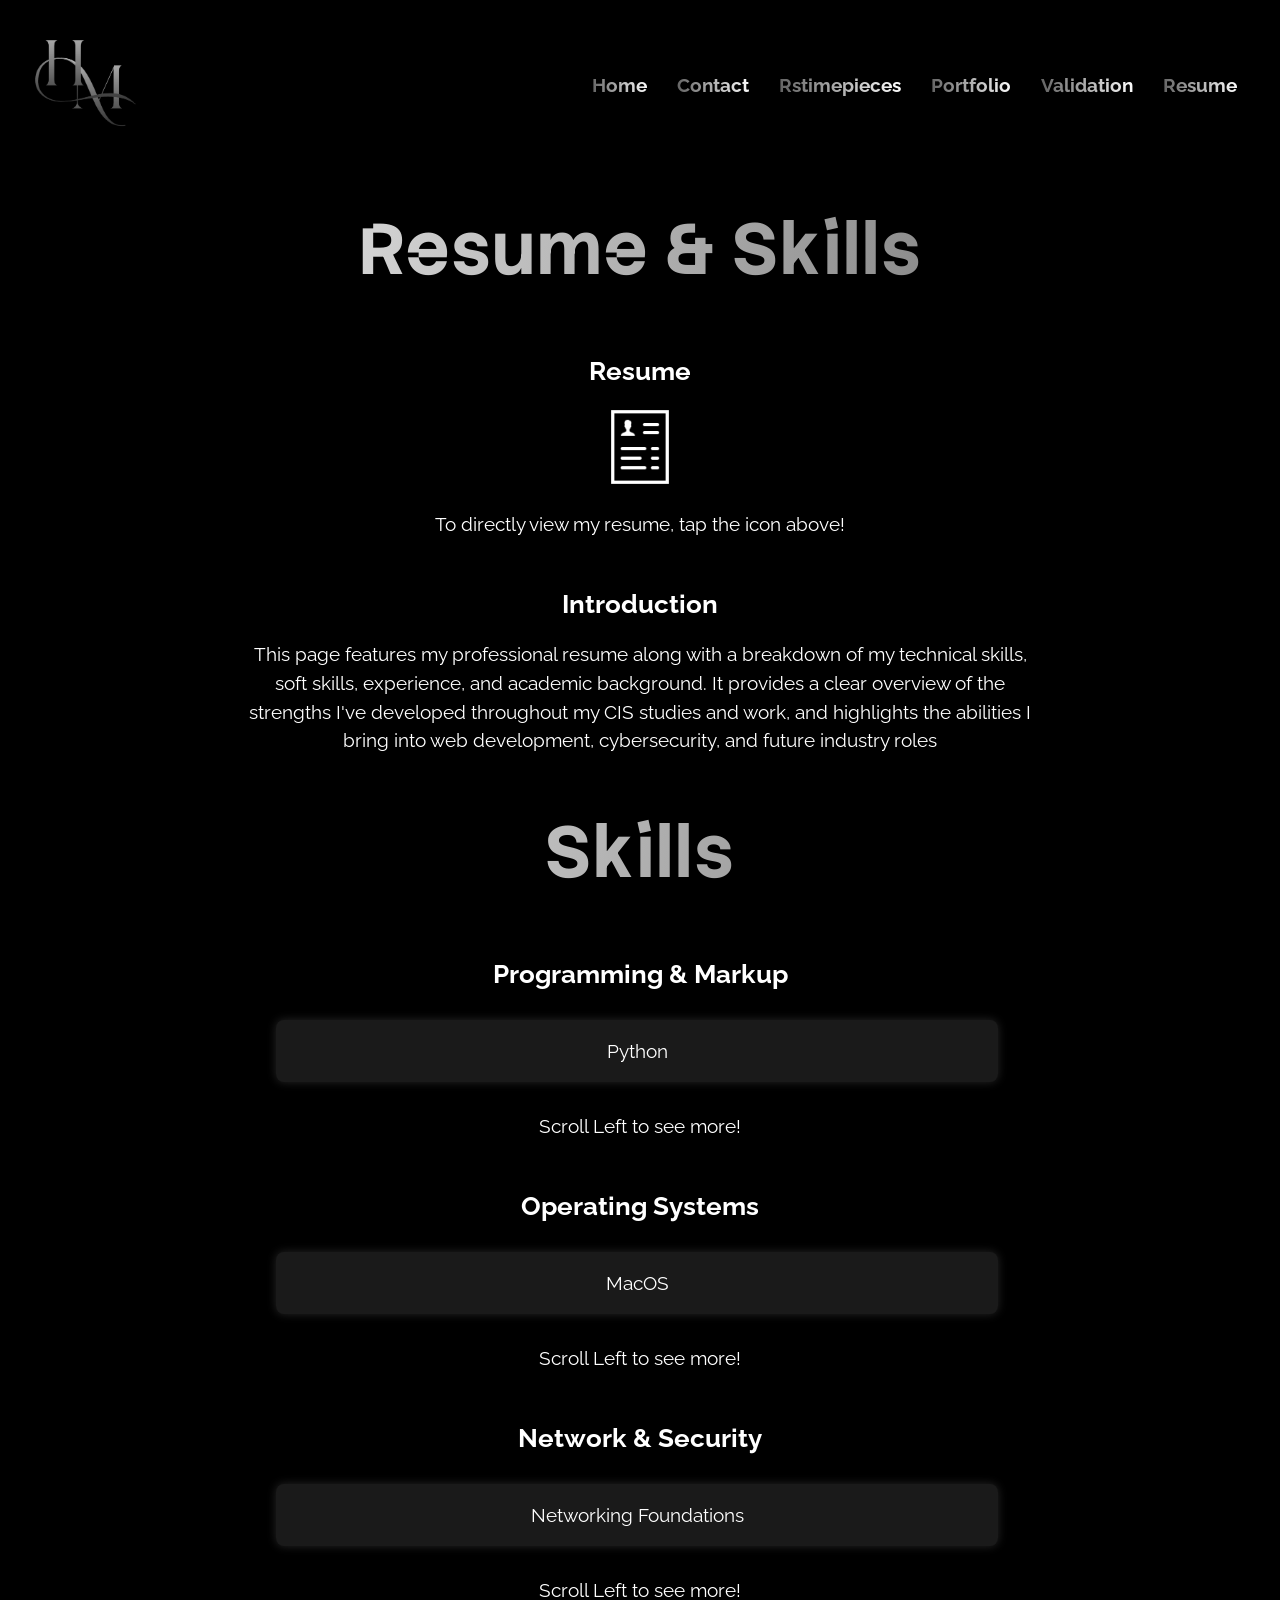
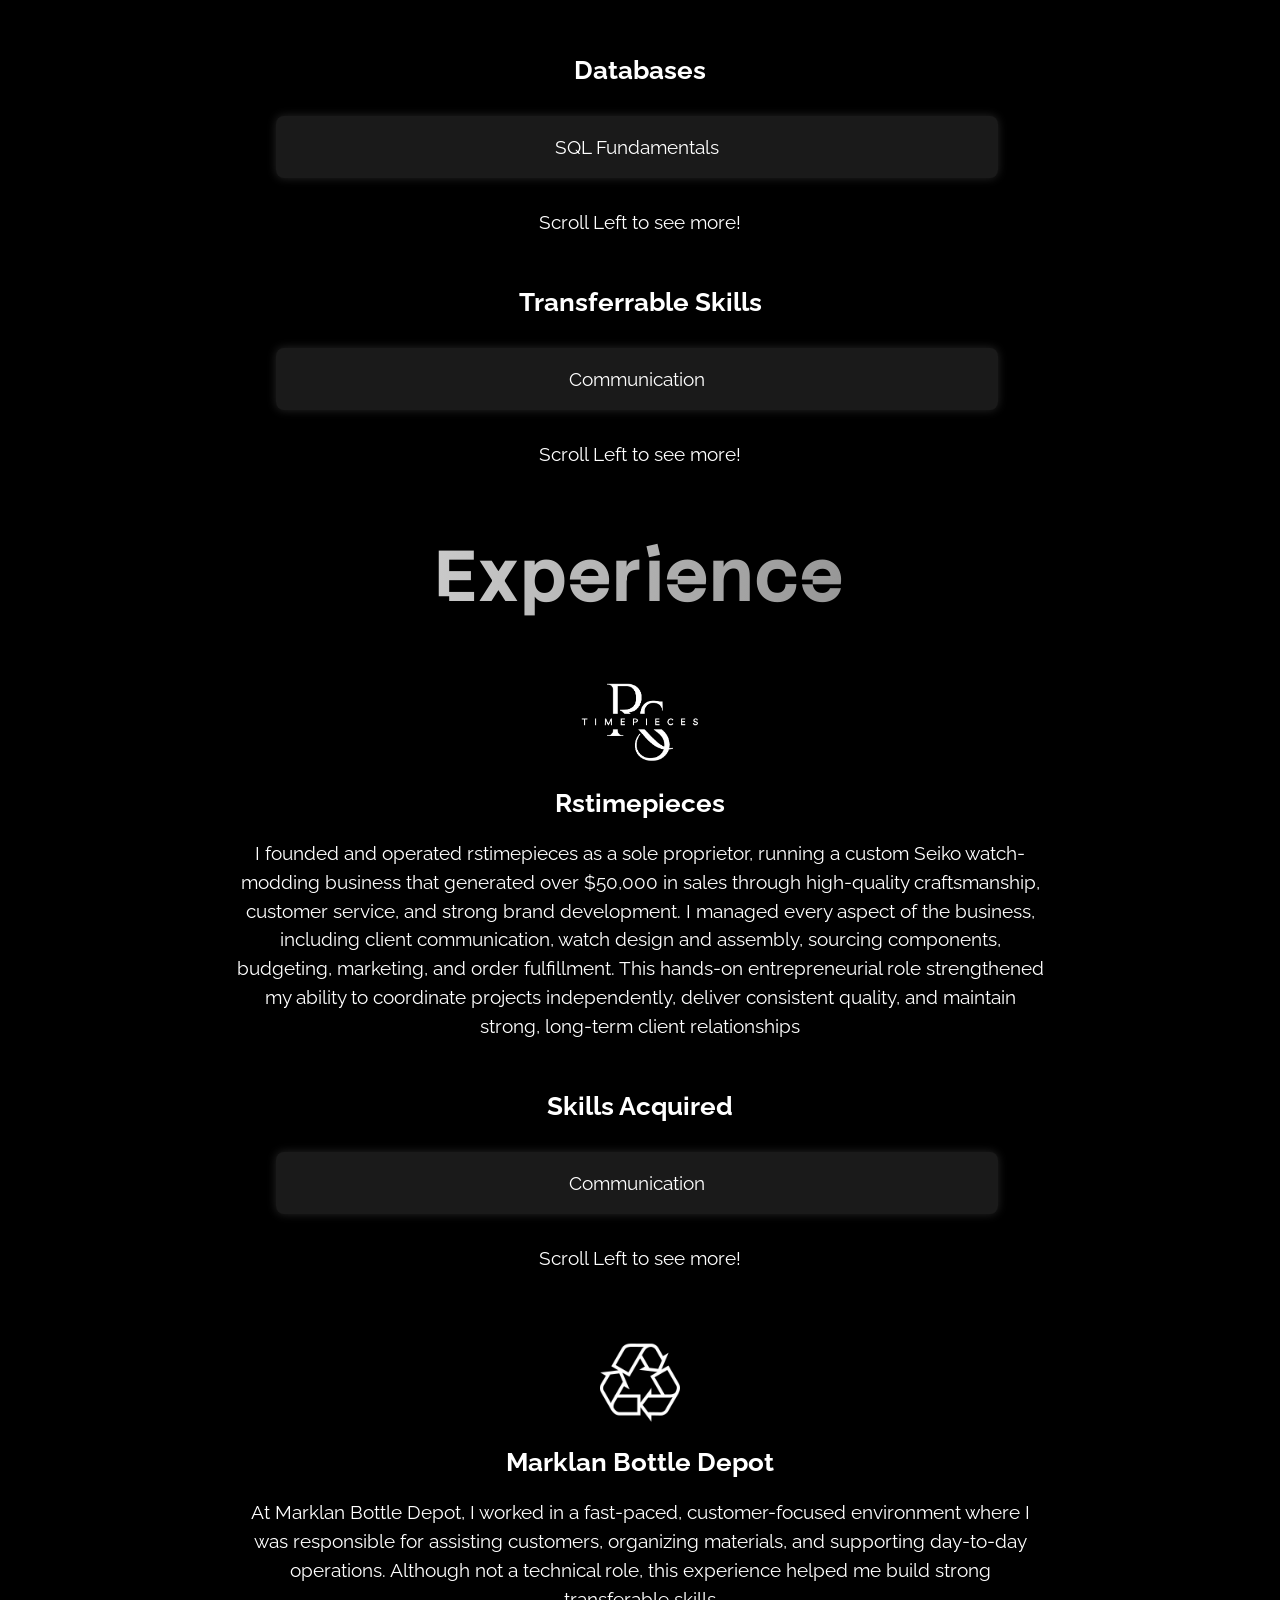
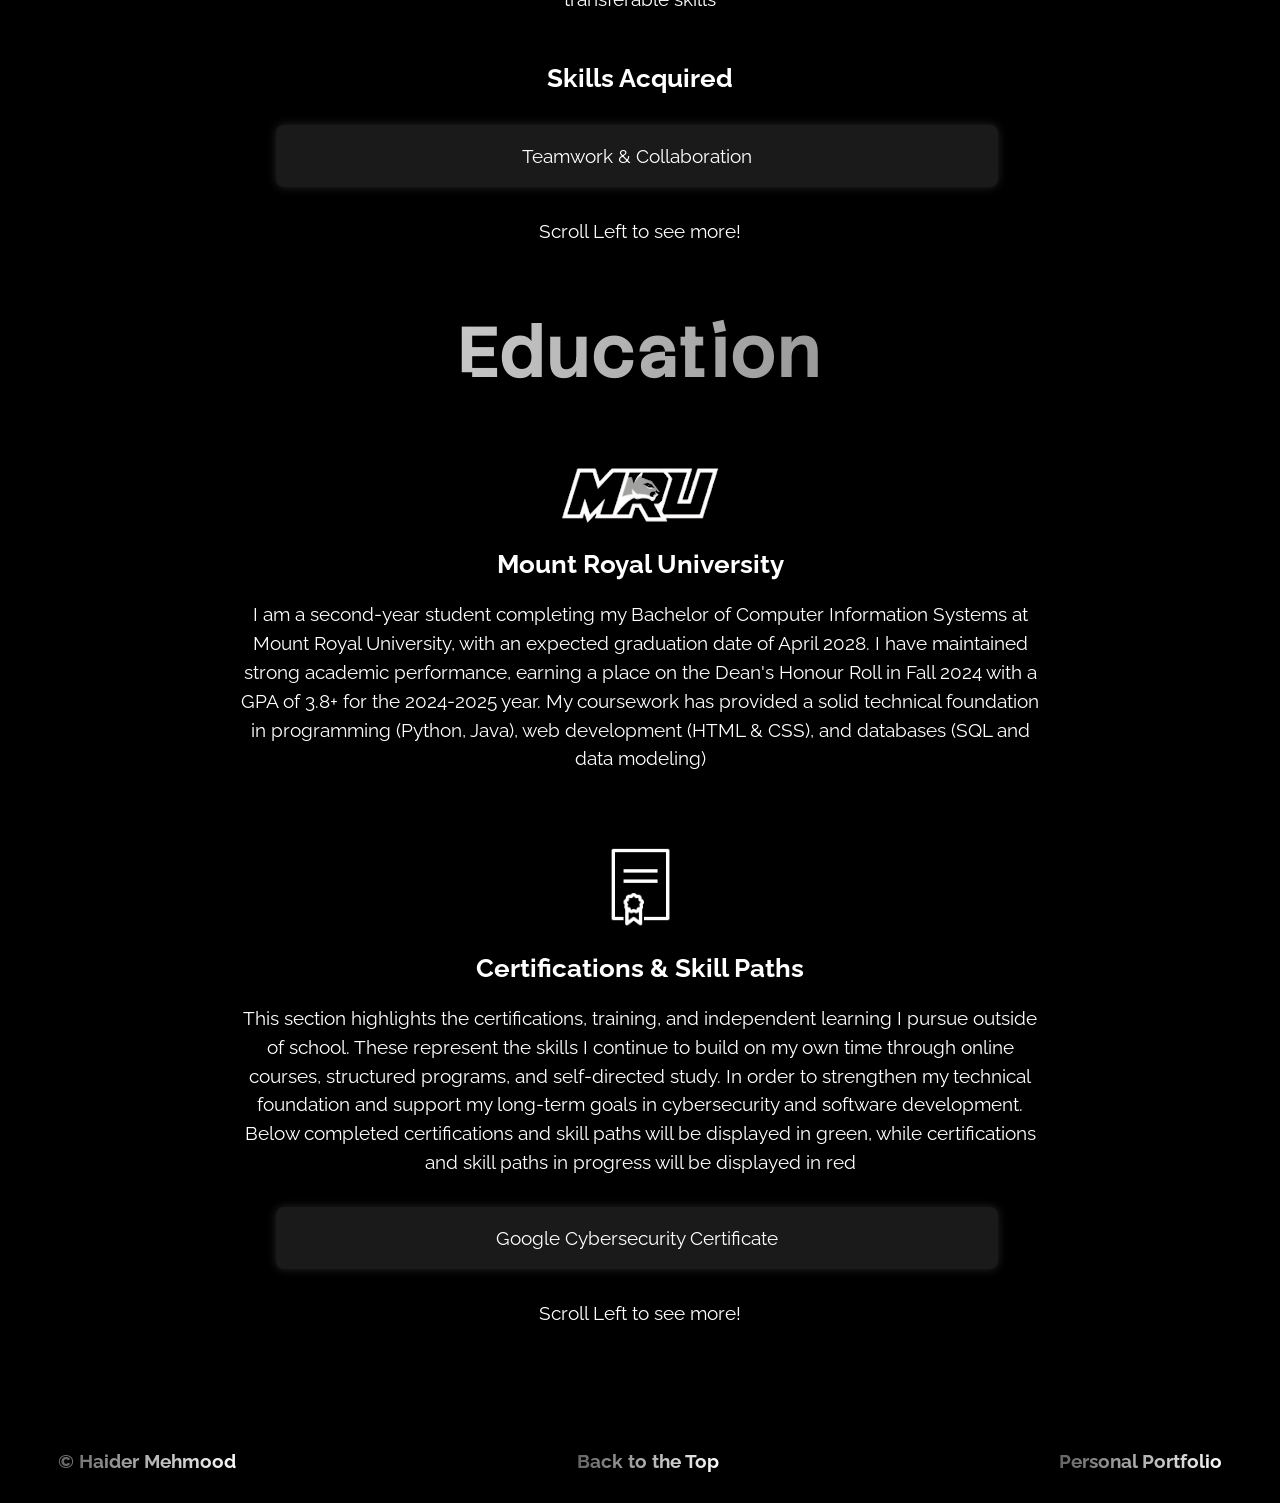
<file: Web1-assignment3(haidermehmood)/webpages/resume.html>
<!DOCTYPE html>
<html lang = "en">
    <head>
        <meta charset="utf-8">
        <meta name="author" content="Haider Mehmood">
        <meta name="description" content="Haider's Personal Portfolio">
        <meta name="keywords" content="HTML, CSS, Portfolio">
        <title>Haider Mehmood | Contact</title>

        <!-- Font imports -->
        <link rel="preconnect" href="https://fonts.googleapis.com">
        <link rel="preconnect" href="https://fonts.gstatic.com" crossorigin>
        <link href="https://fonts.googleapis.com/css2?family=Abril+Fatface&family=Bodoni+Moda+SC:ital,opsz,wght@0,6..96,400..900;1,6..96,400..900&family=Lobster&family=Raleway:ital,wght@0,100..900;1,100..900&family=Stack+Sans+Notch:wght@200..700&display=swap" rel="stylesheet">
    
        <!-- Style sheet imports -->
        <link href="../styles/globalStyle.css" rel="stylesheet">
        <link href="../styles/resumeStyle.css" rel="stylesheet">
    </head>

    <body id="top">
        <!-- Header -->
        <header>
            <div class="logo">
                <img src="../images/logo.png" alt="Haider Mehmood Logo">
            </div>

            <input type="checkbox" id="nav-toggle" class="nav-toggle">
            <label for="nav-toggle" class="hamburger">
                <span></span>
                <span></span>
                <span></span>
            </label>

            <nav>
                <ul>
                    <li class="dropdown">
                        <a href="../index.html">Home</a>

                        <ul class="dropdown-menu">
                            <li><a href="../index.html#hero">Hero</a></li>
                            <li><a href="../index.html#about">About Me</a></li>
                            <li><a href="../index.html#contact">Contact</a></li>
                        </ul>
                    </li>
                    <li class="dropdown">
                        <a href="contact.html" title="Contact">Contact</a>

                        <ul class="dropdown-menu">
                            <li><a href="contact.html#contact">Info</a></li>
                            <li><a href="contact.html#form">Form</a></li>
                        </ul>
                    </li>
                    <li class="dropdown">
                        <a title="rstimepieces" href="web.html">Rstimepieces</a>

                        <ul class="dropdown-menu">
                            <li><a href="web.html#what">Description</a></li>
                            <li><a href="web.html#tools">Tools</a></li>
                            <li><a href="web.html#dev">Process</a></li>
                            <li><a href="web.html#gal">Gallery</a></li>
                        </ul>
                    </li>
                    <li class="dropdown">
                        <a title="Portfolio" href="portfolio.html">Portfolio</a>

                        <ul class="dropdown-menu">
                            <li><a href="portfolio.html#what">Description</a></li>
                            <li><a href="portfolio.html#tools">Tools</a></li>
                            <li><a href="portfolio.html#dev">Process</a></li>
                            <li><a href="portfolio.html#gal">Gallery</a></li>
                        </ul>
                    </li>
                    <li class="dropdown">
                        <a title="Validation" href="python.html">Validation</a>

                        <ul class="dropdown-menu">
                            <li><a href="#what">Description</a></li>
                            <li><a href="#tools">Tools</a></li>
                            <li><a href="#dev">Process</a></li>
                            <li><a href="#gal">Gallery</a></li>
                        </ul>
                    </li>
                    <li class="dropdown">
                        <a title="resume" href="resume.html">Resume</a>

                        <ul class="dropdown-menu">
                            <li><a href="#intro">Resume</a></li>
                            <li><a href="#skill">Skills</a></li>
                            <li><a href="#work">Experience</a></li>
                            <li><a href="#education">Education</a></li>
                        </ul>
                    </li>
                </ul>
            </nav>
        </header>


        <!-- Main -->
        <main>
            <section id="intro">
                <h1>Resume & Skills</h1>
                <h2 class="info">Resume</h2>
                <a href="../images/resume.pdf" target="_blank" download><img src="../images/resume.png" alt="resume icon"></a>
                <p class="res">To directly view my resume, tap the icon above!</p>
                <h2>Introduction</h2>
                <p>This page features my professional resume along with a breakdown of my technical skills, soft skills, experience, and academic background. It provides a clear overview of the strengths I've developed throughout my CIS studies and work, and highlights the abilities I bring into web development, cybersecurity, and future industry roles</p>
            </section>

            <section id="skill">
                <h1 class="head">Skills</h1>
                <h2 class="head">Programming & Markup</h2>
                <ul class="list carousel-list">
                    <li class="item">Python</li>
                    <li class="item">Java</li>
                    <li class="item">HTML5</li>
                    <li class="item">CSS3</li>
                    <li class="item">SQL</li>
                </ul>
                <p>Scroll Left to see more!</p>
                <h2 class="head">Operating Systems</h2>
                <ul class="list carousel-list">
                    <li class="item">MacOS</li>
                    <li class="item">Windows</li>
                    <li class="item">Linux</li>
                </ul>
                <p>Scroll Left to see more!</p>
                <h2 class="head">Network & Security</h2>
                <ul class="list carousel-list">
                    <li class="item">Networking Foundations</li>
                    <li class="item">TCP/IP model</li>
                    <li class="item">Network Protocols & Ports</li>
                    <li class="item">Tcpdump</li>
                    <li class="item">Wireshark</li>
                    <li class="item">Defense in Depth</li>
                    <li class="item">Principle of Least Privilege</li>
                    <li class="item">Encryption</li>
                </ul>
                <p>Scroll Left to see more!</p>
                <h2 class="head">Databases</h2>
                <ul class="list carousel-list">
                    <li class="item">SQL Fundamentals</li>
                    <li class="item">ERD Model</li>
                    <li class="item">Conceptual Modeling</li>
                    <li class="item">Logical Modeling</li>
                    <li class="item">Normalization</li>
                </ul>
                <p>Scroll Left to see more!</p>
                <h2 class="head">Transferrable Skills</h2>
                <ul class="list carousel-list">
                    <li class="item">Communication</li>
                    <li class="item">Teamwork & Collaboration</li>
                    <li class="item">Problem Solving</li>
                    <li class="item">Time Management</li>
                    <li class="item">Attention to Detail</li>
                    <li class="item">Adaptability</li>
                    <li class="item">Curious</li>
                </ul>
                <p>Scroll Left to see more!</p>
            </section>

            <section id="work">
                <h1>Experience</h1>
                <a><img src="../images/rs-logo.png" alt="rstimepieces logo"></a>
                <h2>Rstimepieces</h2>
                <p>I founded and operated rstimepieces as a sole proprietor, running a custom Seiko watch-modding business that generated over $50,000 in sales through high-quality craftsmanship, customer service, and strong brand development. I managed every aspect of the business, including client communication, watch design and assembly, sourcing components, budgeting, marketing, and order fulfillment. This hands-on entrepreneurial role strengthened my ability to coordinate projects independently, deliver consistent quality, and maintain strong, long-term client relationships</p>
                <h2 class="head">Skills Acquired</h2>
                <ul class="list carousel-list">
                    <li class="item">Communication</li>
                    <li class="item">Time Management & Organization</li>
                    <li class="item">Attention to Detail</li>
                    <li class="item">Adaptability</li>
                    <li class="item">Problem Solving</li>
                    <li class="item">Client Relations</li>
                </ul>
                <p>Scroll Left to see more!</p>
                <a id="bottle"><img src="../images/recycle.png" alt="recycle icon"></a>
                <h2>Marklan Bottle Depot</h2>
                <p>At Marklan Bottle Depot, I worked in a fast-paced, customer-focused environment where I was responsible for assisting customers, organizing materials, and supporting day-to-day operations. Although not a technical role, this experience helped me build strong transferable skills</p>
                <h2 class="head">Skills Acquired</h2>
                <ul class="list carousel-list">
                    <li class="item">Teamwork & Collaboration</li>
                    <li class="item">Communication</li>
                    <li class="item">Time Management & Organization</li>
                    <li class="item">Attention to Detail</li>
                    <li class="item">Adaptability</li>
                    <li class="item">Problem Solving</li>
                    <li class="item">Efficiency</li>
                    <li class="item">Customer Service</li>
                </ul>
                <p>Scroll Left to see more!</p>
            </section>

            <section id="education">
                <h1>Education</h1>
                <a><img id="mru" src="../images/mru.png" alt="mru logo"></a>
                <h2>Mount Royal University</h2>
                <p>I am a second-year student completing my Bachelor of Computer Information Systems at Mount Royal University, with an expected graduation date of April 2028. I have maintained strong academic performance, earning a place on the Dean's Honour Roll in Fall 2024 with a GPA of 3.8+ for the 2024-2025 year. My coursework has provided a solid technical foundation in programming (Python, Java), web development (HTML & CSS), and databases (SQL and data modeling)</p>
                <a><img id="cert" src="../images/cert.png" alt="certificate icon"></a>
                <h2>Certifications & Skill Paths</h2>
                <p>This section highlights the certifications, training, and independent learning I pursue outside of school. These represent the skills I continue to build on my own time through online courses, structured programs, and self-directed study. In order to strengthen my technical foundation and support my long-term goals in cybersecurity and software development. Below completed certifications and skill paths will be displayed in green, while certifications and skill paths in progress will be displayed in red</p>
                <ul class="list carousel-list">
                    <li class="item"><a class="done">Google Cybersecurity Certificate</a></li>
                    <li class="item"><a class="none">Code Academy Full Stack Engineer</a></li>
                    <li class="item"><a class="none">CompTIA networking+</a></li>
                    <li class="item"><a class="none">CompTIA security+</a></li>
                </ul>
                <p>Scroll Left to see more!</p>
            </section>
            
        </main>

        <!-- Footer -->
        <footer>
            <p>&copy; Haider Mehmood</p>
            <p><a href="#top">Back to the Top</a></p>
            <p>Personal Portfolio</p>
        </footer>

    </body>
</html>
</file>
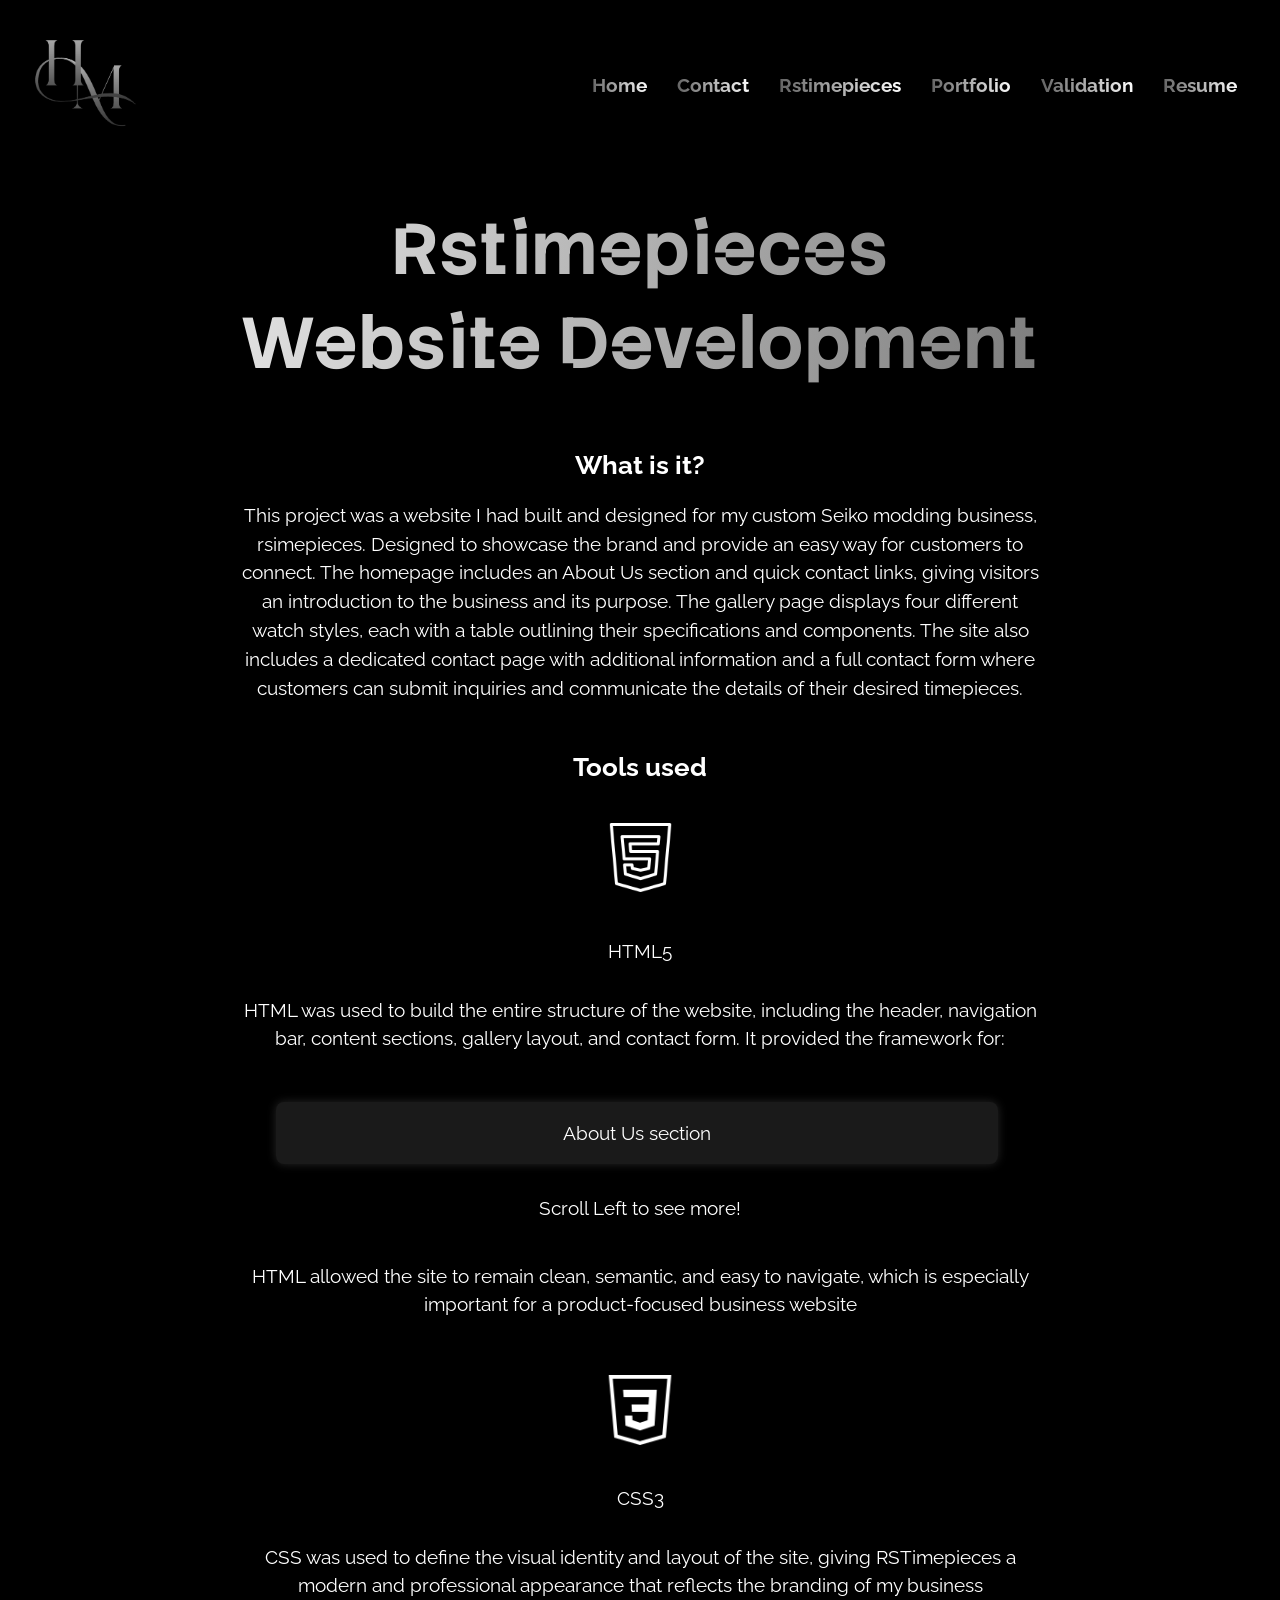
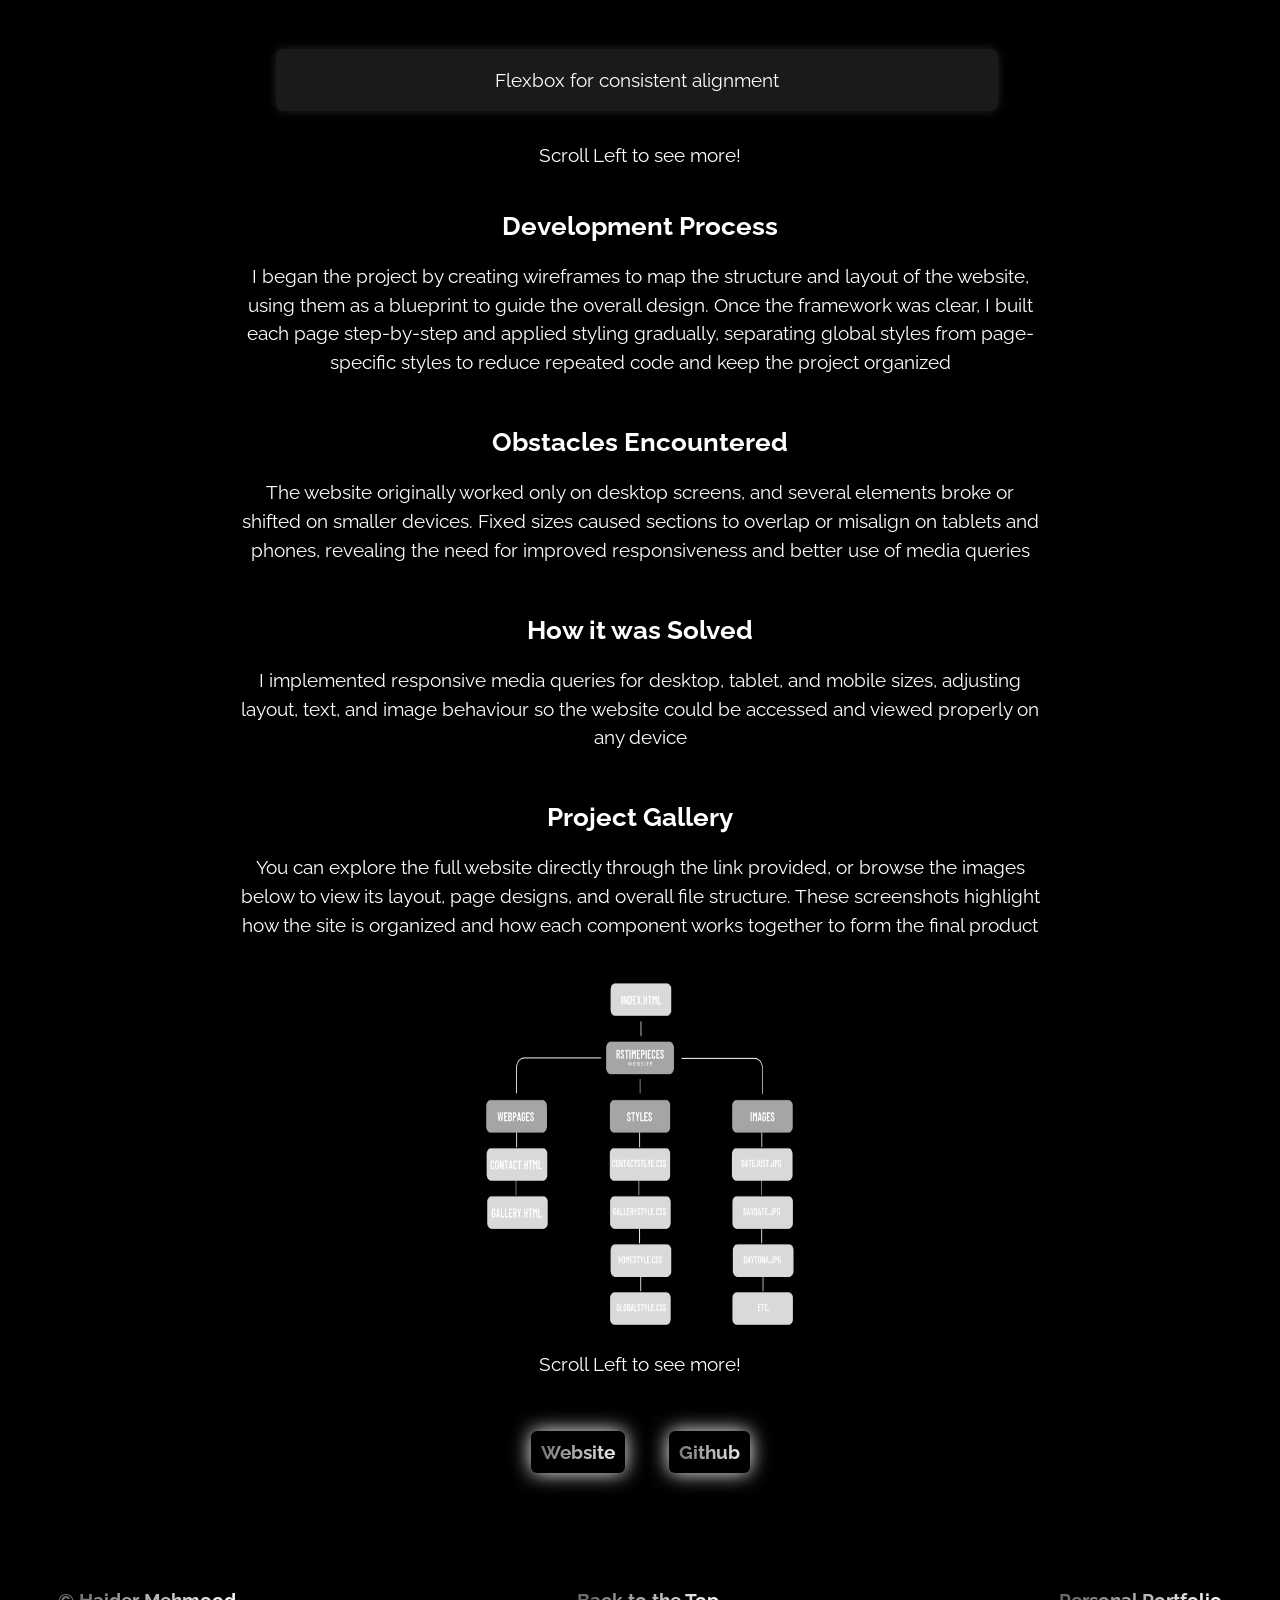
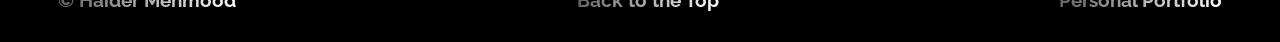
<file: Web1-assignment3(haidermehmood)/webpages/web.html>
<!DOCTYPE html>
<html lang = "en">
    <head>
        <meta charset="utf-8">
        <meta name="author" content="Haider Mehmood">
        <meta name="description" content="Haider's Personal Portfolio">
        <meta name="keywords" content="HTML, CSS, Portfolio">
        <title>Haider Mehmood | Contact</title>

        <!-- Font imports -->
        <link rel="preconnect" href="https://fonts.googleapis.com">
        <link rel="preconnect" href="https://fonts.gstatic.com" crossorigin>
        <link href="https://fonts.googleapis.com/css2?family=Abril+Fatface&family=Bodoni+Moda+SC:ital,opsz,wght@0,6..96,400..900;1,6..96,400..900&family=Lobster&family=Raleway:ital,wght@0,100..900;1,100..900&family=Stack+Sans+Notch:wght@200..700&display=swap" rel="stylesheet">
    
        <!-- Style sheet imports -->
        <link href="../styles/globalStyle.css" rel="stylesheet">
        <link href="../styles/webStyle.css" rel="stylesheet">
    </head>

    <body id="top">
        <!-- Header -->
        <header>
            <div class="logo">
                <img src="../images/logo.png" alt="Haider Mehmood Logo">
            </div>

            <input type="checkbox" id="nav-toggle" class="nav-toggle">
            <label for="nav-toggle" class="hamburger">
                <span></span>
                <span></span>
                <span></span>
            </label>

            <nav>
                <ul>
                    <li class="dropdown">
                        <a href="../index.html">Home</a>

                        <ul class="dropdown-menu">
                            <li><a href="../index.html#hero">Hero</a></li>
                            <li><a href="../index.html#about">About Me</a></li>
                            <li><a href="../index.html#contact">Contact</a></li>
                        </ul>
                    </li>
                    <li class="dropdown">
                        <a href="contact.html" title="Contact">Contact</a>

                        <ul class="dropdown-menu">
                            <li><a href="contact.html#contact">Info</a></li>
                            <li><a href="contact.html#form">Form</a></li>
                        </ul>
                    </li>
                    <li class="dropdown">
                        <a title="rstimepieces" href="web.html">Rstimepieces</a>

                        <ul class="dropdown-menu">
                            <li><a href="#what">Description</a></li>
                            <li><a href="#tools">Tools</a></li>
                            <li><a href="#dev">Process</a></li>
                            <li><a href="#gal">Gallery</a></li>
                        </ul>
                    </li>
                    <li class="dropdown">
                        <a title="Portfolio" href="portfolio.html">Portfolio</a>

                        <ul class="dropdown-menu">
                            <li><a href="portfolio.html#what">Description</a></li>
                            <li><a href="portfolio.html#tools">Tools</a></li>
                            <li><a href="portfolio.html#dev">Process</a></li>
                            <li><a href="portfolio.html#gal">Gallery</a></li>
                        </ul>
                    </li>
                    <li class="dropdown">
                        <a title="Validation" href="python.html">Validation</a>

                        <ul class="dropdown-menu">
                            <li><a href="python.html#what">Description</a></li>
                            <li><a href="python.html#tools">Tools</a></li>
                            <li><a href="python.html#dev">Process</a></li>
                            <li><a href="python.html#gal">Gallery</a></li>
                        </ul>
                    </li>
                    <li class="dropdown">
                        <a title="resume" href="resume.html">Resume</a>

                        <ul class="dropdown-menu">
                            <li><a href="resume.html#intro">Resume</a></li>
                            <li><a href="resume.html#skill">Skills</a></li>
                            <li><a href="resume.html#work">Experience</a></li>
                            <li><a href="resume.html#education">Education</a></li>
                        </ul>
                    </li>
                </ul>
            </nav>
        </header>


        <!-- Main -->
        <main>
            <section id="what">
                <h1 id="des">Rstimepieces Website Development</h1>
                <h2>What is it?</h2>
                <p>
                This project was a website I had built and designed for my custom Seiko 
                modding business, rsimepieces. Designed to showcase the 
                brand and provide an easy way for customers to connect. The homepage 
                includes an About Us section and quick contact links, giving visitors an 
                introduction to the business and its purpose. The gallery page
                displays four different watch styles, each with a table 
                outlining their specifications and components. The site also 
                includes a dedicated contact page with additional information 
                and a full contact form where customers can submit inquiries and 
                communicate the details of their desired timepieces.
                </p>
            </section>

            <section id="tools">
                <h2 class="head">Tools used</h2>
                <div class="icons">
                    <figure>
                    <a><img id="html" src="../images/html5.png" alt="HTML5 logo"></a>
                        <figcaption>HTML5</figcaption>
                    </figure>
                <p class="info">
                HTML was used to build the entire structure of the website, including the header, navigation bar, content sections, gallery layout, and contact form.
                It provided the framework for:
                </p>
                <ul class="list carousel-list">
                    <li class="item">About Us section</li>
                    <li class="item">Product gallery</li>
                    <li class="item">Watch specification table</li>
                    <li class="item">Internal page linking and navigation</li>
                    <li class="item">Contact form structure</li>
                </ul>
                <p class="caption">Scroll Left to see more!</p>
                <p>
                HTML allowed the site to remain clean, semantic, and easy to navigate, which is especially important for a product-focused business website
                </p>
                    <figure>
                    <a><img id="css" src="../images/css.png" alt="CSS3 logo"></a>
                        <figcaption>CSS3</figcaption>
                    </figure>
                <p class="info">
                CSS was used to define the visual identity and layout of the site, giving RSTimepieces a modern and professional appearance that reflects the branding of my business
                </p>
                <ul class="list carousel-list">
                    <li class="item">Flexbox for consistent alignment</li>
                    <li class="item">Spacing and structure images and content</li>
                    <li class="item">Grid layout for the watch gallery</li>
                    <li class="item">Responsive adjustments to improve readability and usability</li>
                    <li class="item">Hover animations for links, icons, and interactive elements</li>
                    <li class="item">Media queries for different devices, ensuring universal usage</li>
                </ul>
                <p class="caption">Scroll Left to see more!</p>
                </div>
            </section>

            <section id="dev">
                <h2>Development Process</h2>
                <p>I began the project by creating wireframes to map the structure and layout of the website, using them as a blueprint to guide the overall design. Once the framework was clear, I built each page step-by-step and applied styling gradually, separating global styles from page-specific styles to reduce repeated code and keep the project organized</p>
                <h2 class="head">Obstacles Encountered</h2>
                <p>The website originally worked only on desktop screens, and several elements broke or shifted on smaller devices. Fixed sizes caused sections to overlap or misalign on tablets and phones, revealing the need for improved responsiveness and better use of media queries</p>
                <h2 class="head">How it was Solved</h2>
                <p>I implemented responsive media queries for desktop, tablet, and mobile sizes, adjusting layout, text, and image behaviour so the website could be accessed and viewed properly on any device</p>
            </section>

            <section id="gal">
                <h2 class="head">Project Gallery</h2>
                <p>You can explore the full website directly through the link provided, or browse the images below to view its layout, page designs, and overall file structure. These screenshots highlight how the site is organized and how each component works together to form the final product</p>
                <div class="carousel">
                    <div class="carousel-track">
                        <img src="../images/structure.png" alt="Screenshot 1">
                        <img src="../images/rstimpieces.png" alt="Screenshot 2">
                    </div>
                    <p>Scroll Left to see more!</p>
                </div>
                <a class="git" href="https://haider10k.github.io/web1_assignment2-haider-deems-/" target="_blank">Website</a>
                <a class="git" href="https://github.com/Haider10k/web1_assignment2-haider-deems-?tab=readme-ov-file" target="_blank">Github</a>
            </section>
        </main>

        <!-- Footer -->
        <footer>
            <p>&copy; Haider Mehmood</p>
            <p><a href="#top">Back to the Top</a></p>
            <p>Personal Portfolio</p>
        </footer>

    </body>
</html>
</file>
<file: Web1-assignment3(haidermehmood)/styles/globalStyle.css>
body {
    background-color: black;
    color: white;
    font-family: "Raleway", sans-serif;
    text-align: center;
}

h1 {
    font-size: 4.5em;
    font-family: "Stack Sans Notch", sans-serif;
    letter-spacing: 2px;
    background: linear-gradient(100deg, white, rgb(97, 97, 97));
    -webkit-background-clip: text;
    background-clip: text;
    -webkit-text-fill-color: transparent; 
    padding: 0 18%;
}

p {
    font-size: 1.2em;
    font-family: "Raleway", sans-serif;
    padding: 0 18%;
    line-height: 1.5em;
}

h2 {
    font-family: "Raleway", sans-serif;
    font-size: 1.6em;
    padding: 0 18%;
}

small {
    font-size: 0.65em;
}

/* Header */
header {
    font-size: 1.2em;
    display: flex;
    align-items: center;
    justify-content: space-between;
    position: sticky;
    top: 0;
    z-index: 3;
    background-color: black;
    font-weight: bold;
    padding-top: 20px;
}

.logo img {
    height: 90px;
    padding: 10px;
    width: auto;
    margin-left: 15px;
}

nav ul {
    display: inline-flex;
    list-style: none;
    margin-right: 20px;
}

li {
    margin: 0 15px;
}

nav a {
    background: linear-gradient(-100deg, white, rgb(97, 97, 97));
    -webkit-background-clip: text;
    background-clip: text;
    -webkit-text-fill-color: transparent; 
    text-decoration: none;
}

nav a:hover {
    font-size: 1.02em;
    background: linear-gradient(90deg,rgb(255, 41, 41), rgb(255, 255, 255));
    -webkit-background-clip: text;
    background-clip: text;
    -webkit-text-fill-color: transparent; 
}

nav a:active {
    font-weight: bold;
}

nav ul li.dropdown {
    position: relative;
}

nav ul li .dropdown-menu {
    display: none;
    position: absolute;
    top: 100%;
    left: -60px;
    background-color: black;
    border: 1px solid rgba(255,255,255,0.3);
    padding: 10px 0;
    list-style: none;
    width: 180px;  
    z-index: 1000;
}

nav ul li.dropdown:hover .dropdown-menu {
    display: block;
}

.dropdown-menu li {
    padding: 8px 15px;
}

.dropdown-menu {
    z-index: 1000;
}

.dropdown-menu li a {
    color: white;
    text-decoration: none;
    display: block;
    background: none;
    -webkit-text-fill-color: white;
}

.dropdown-menu li a:hover {
    background-color: rgba(255,255,255,0.1);
    border-left: 2px solid white;
}

.nav-toggle {
    display: none;
}

.hamburger {
    display: none;
    flex-direction: column;
    gap: 6px;
    cursor: pointer;
    margin-right: 20px;
    z-index: 2001;
}

.hamburger span {
    width: 30px;
    height: 3px;
    background: white;
    border-radius: 5px;
}


/* Footer */
footer {
    margin: 100px 50px 0 50px;
    width: auto;
    display: flex;
    justify-content: space-between;
    gap: 20px;
}

footer p {
    padding: 0;
    font-weight: bold;
    background: linear-gradient(-100deg, white, rgb(97, 97, 97));
    -webkit-background-clip: text;
    background-clip: text;
    -webkit-text-fill-color: transparent; 
}

footer a {
    text-decoration: none;
}

footer a:hover {
    font-size: 1.02em;
    background: linear-gradient(90deg,rgb(255, 41, 41), rgb(255, 255, 255));
    -webkit-background-clip: text;
    background-clip: text;
    -webkit-text-fill-color: transparent;
}

@media (max-width: 590px) {
    h1 {
        font-size: 3.2em;
    }
    
    .hamburger {
        display: flex;
        position: absolute;
        right: 20px;
        top: 60px;
        z-index: 2001;
        overflow: auto;
    }

    nav ul {
        display: none;
        flex-direction: column;
        background: black;
        width: 100%;
        text-align: center;
        padding: 20px 0;
        position: absolute;
        top: 100%;
        left: 0;
        border-top: 1px solid rgba(255,255,255,0.2);
        z-index: 2000;
    }

    .nav-toggle:checked ~ nav ul {
        display: flex;
    }

    nav ul li {
        margin: 12px 0;
    }

    nav ul li .dropdown-menu {
        position: static;
        border: none;
        padding: 0;
        display: block;
        background: none;
        text-align: center;
    }

    nav ul li .dropdown-menu li {
        padding: 5px 0;
    }

    nav ul li.dropdown:hover .dropdown-menu {
    display: none !important;
    }

    .dropdown-menu {
        display: none !important;
    }
}


@media (min-width: 590px) and (max-width: 789px) {
    .hamburger {
        display: flex;
        position: absolute;
        right: 20px;
        top: 60px;
        z-index: 2001;
        overflow: auto;
    }

    nav ul {
        display: none;
        flex-direction: column;
        background: black;
        width: 100%;
        text-align: center;
        padding: 20px 0;
        position: absolute;
        top: 100%;
        left: 0;
        border-top: 1px solid rgba(255,255,255,0.2);
        z-index: 2000;
    }

    .nav-toggle:checked ~ nav ul {
        display: flex;
    }

    nav ul li {
        margin: 12px 0;
    }

    nav ul li .dropdown-menu {
        position: static;
        border: none;
        padding: 0;
        display: block;
        background: none;
        text-align: center;
    }

    nav ul li .dropdown-menu li {
        padding: 5px 0;
    }

    nav ul li.dropdown:hover .dropdown-menu {
    display: none !important;
    }

    .dropdown-menu {
        display: none !important;
    }
}
</file>
<file: Web1-assignment3(haidermehmood)/styles/indexStyle.css>
/* hero section */
#hero {
    position: relative;
    height: 75vh;
    width: auto;
    background-image: url("../images/logo.png");
    background-size: contain;
    background-repeat: no-repeat;
    background-position: center;
    background-color: black;
    display: flex;
    align-items: center;
    justify-content: center;
    margin-top: 40px;
}

#hero::before {
    content: "";
    position: absolute;
    inset: 0;
    background: rgba(0, 0, 0, 0.5);
    z-index: 1; 
}

#hero * {
    position: relative;
    z-index: 2;
}


#hero h1 {
   color: white;
}

sup {
    font-size: 0.5em;
}

/* About section */

#about p {
    margin-bottom: 40px;
}

/* Contact section */
#contact {
    margin-top: 50px;
}

.icons {
    display: inline;
}

#gmail, #link {
    height: 75px;
    padding: 0 20px;
}

#contact a:hover img{
    height: 5.1em;
    filter: brightness(25%) saturate(300%) invert(17%) sepia(40%) saturate(6000%) hue-rotate(-15deg) brightness(90%) contrast(100%);
}


@media (max-width: 590px) {
    #about {
        margin-top: 50px;
    }
}
</file>
<file: Web1-assignment3(haidermehmood)/styles/contactStyle.css>
/* Contact section */
.icons {
    display: inline;
}

#emailing, #linked {
    margin-top: 30px;
    height: 75px;
    padding: 0 20px;
}

.contact #emailing:hover, .contact #linked:hover {
    height: 5.1em;
    filter: brightness(25%) saturate(300%) invert(17%) sepia(40%) saturate(6000%) hue-rotate(-15deg) brightness(90%) contrast(100%);
}

/* Contact form */
form {
    color: white;
    width: 70%;
    margin: 100px auto;
    text-align: left;
}

fieldset {
    border: 1px solid white;
    background-color: rgba(78, 78, 78, 0.2);
    padding: 20px 40px;
    margin-bottom: 40px;
    border-radius: 10px;
    background: linear-gradient(-100deg, rgb(99, 99, 99), rgb(40, 40, 40));
}

dl {
    display: flex;
    flex-direction: column;
    font-size: 1.3em;
    gap: 20px;
    justify-content: flex-start;
}

dt {
    font-weight: bold;
    font-size: 1em;
    margin-bottom: 5px;
    margin-left: 10px;
}

dd {
    flex-wrap: wrap;
    align-items: center;
    margin-bottom: 15px;
}

input[type="text"], input[type="email"], input[type="tel"], textarea, input[type="submit"], input[type="reset"] {
    height: 50px;       
    font-size: 0.7em;          
    padding: 12px 15px;           
    font-family: "Raleway", sans-serif;
    font-weight: 600;
    color: white;
    background-color: rgba(0, 0, 0, 0.65);
    border: 1px solid white;
    border-radius: 8px;
    box-sizing: border-box;
    width: 100%;
    margin-left: -30px;
}

input:focus, textarea:focus {
    outline: none;
    border: red;
    box-shadow: 0 0 10px rgb(232, 52, 52);
}

textarea {
    height: 200px;
}

input[type="submit"], input[type="reset"] {
    margin-left: 0;
    font-size: 1.1em;
    margin-bottom: 20px;
    background: linear-gradient(-100deg, rgb(103, 103, 103), rgb(40, 40, 40));
}
</file>
<file: Web1-assignment3(haidermehmood)/styles/portfolioStyle.css>
/* tools and project description */
figcaption {
    font-size: 1.2em;
    font-family: "Raleway", sans-serif;
    padding: 2% 18%;
    line-height: 1.5em;
}

.icons {
    display: flex;
    flex-direction: column;
    justify-content: center;
}

.icons figure {
    display: flex;
    flex-direction: column;
    align-items: center;
    text-align: center;
}

#html {
    height: 75px;
    margin-bottom: 15px;
}

#css {
    height: 92px;
    margin-top: 10px;
}

a:hover #css{
    height: 6em;
    filter: brightness(25%) saturate(300%) invert(17%) sepia(40%) saturate(6000%) hue-rotate(-15deg) brightness(90%) contrast(100%);
}

a:hover #html {
    height: 5.1em;
    filter: brightness(25%) saturate(300%) invert(17%) sepia(40%) saturate(6000%) hue-rotate(-15deg) brightness(90%) contrast(100%);
}


.carousel-list {
    width: 60%;                
    margin: 20px auto;
    padding: 10px 0;
    display: flex;
    overflow-x: scroll;
    scroll-snap-type: x mandatory;
    gap: 25px;
    scrollbar-width: none; 
    list-style: none;
}

.caption {
    margin-top: 0;
}

.carousel-list .item {
    min-width: 90%;           
    padding: 20px;
    font-size: 1.2em;
    border-radius: 8px;
    scroll-snap-align: center;
    flex-shrink: 0;
    background: rgba(255, 255, 255, 0.1);
    box-shadow: 0 0 10px rgba(255,255,255,0.15);
}

.head {
    margin-top: 50px;
}

.info {
    margin-top: -10px;
}

/* project gallery */
.carousel {
    width: 40vw;
    margin: 40px auto;
    overflow-x: scroll;
    scroll-snap-type: x mandatory;
    scrollbar-width: none;
}

.carousel-track {
    display: flex;
    gap: 30px;
}

.carousel-track img {
    width: 40vw; 
    height: auto;
    border-radius: 10px;
    scroll-snap-align: center;
    flex-shrink: 0;
} 

#git {
    font-size: 1.2em;
    font-family: "Raleway", sans-serif;
    padding: 10px;
    line-height: 1.5em;
    text-decoration: none;
    font-weight: bold;
    background: linear-gradient(-100deg, white, rgb(97, 97, 97));
    -webkit-background-clip: text;
    background-clip: text;
    -webkit-text-fill-color: transparent; 
    box-shadow: 0 0px 20px white;
    border-radius: 6px;
}

#final {
    margin-bottom: 40px;
}

#git:hover {
    font-size: 1.3em;
    background: linear-gradient(90deg,rgb(255, 41, 41), rgb(255, 255, 255));
    -webkit-background-clip: text;
    background-clip: text;
    -webkit-text-fill-color: transparent;
    box-shadow: 0 0px 20px rgb(255, 41, 41);
}

@media (min-width: 790px) {
    .carousel {
    width: 25vw;
    margin: 40px auto;
    overflow-x: scroll;
    scroll-snap-type: x mandatory;
    scrollbar-width: none;
    }

    .carousel-track img {
    width: 25vw; 
    height: auto;
    border-radius: 10px;
    scroll-snap-align: center;
    flex-shrink: 0;
    } 
}
</file>
<file: Web1-assignment3(haidermehmood)/styles/pythonStyle.css>
/* tools and project description */
figcaption {
    font-size: 1.2em;
    font-family: "Raleway", sans-serif;
    padding: 2% 18%;
    line-height: 1.5em;
}

#python {
    height: 75px;
    margin-bottom: 15px;
}

a:hover #python {
    height: 5.1em;
    filter: brightness(25%) saturate(300%) invert(17%) sepia(40%) saturate(6000%) hue-rotate(-15deg) brightness(90%) contrast(100%);
}

.carousel-list {
    width: 60%;                
    margin: 20px auto;
    padding: 10px 0;
    display: flex;
    overflow-x: scroll;
    scroll-snap-type: x mandatory;
    gap: 25px;
    scrollbar-width: none; 
    list-style: none;
}

.caption {
    margin-top: 0;
}

.carousel-list .item {
    min-width: 90%;           
    padding: 20px;
    font-size: 1.2em;
    border-radius: 8px;
    scroll-snap-align: center;
    flex-shrink: 0;
    background: rgba(255, 255, 255, 0.1);
    box-shadow: 0 0 10px rgba(255,255,255,0.15);
}


.head {
    margin-top: 50px;
}

.info {
    margin-top: -10px;
}

/* project gallery */
.carousel {
    width: 40vw;
    margin: 40px auto;
    overflow-x: scroll;
    scroll-snap-type: x mandatory;
    scrollbar-width: none;
}

.carousel-track {
    display: flex;
    gap: 30px;
}

.carousel-track img {
    width: 40vw; 
    height: auto;
    border-radius: 10px;
    scroll-snap-align: center;
    flex-shrink: 0;
} 

#git {
    font-size: 1.2em;
    font-family: "Raleway", sans-serif;
    padding: 10px;
    line-height: 1.5em;
    text-decoration: none;
    font-weight: bold;
    background: linear-gradient(-100deg, white, rgb(97, 97, 97));
    -webkit-background-clip: text;
    background-clip: text;
    -webkit-text-fill-color: transparent; 
    box-shadow: 0 0px 20px white;
    border-radius: 6px;
}

#final {
    margin-bottom: 40px;
}

#git:hover {
    font-size: 1.3em;
    background: linear-gradient(90deg,rgb(255, 41, 41), rgb(255, 255, 255));
    -webkit-background-clip: text;
    background-clip: text;
    -webkit-text-fill-color: transparent;
    box-shadow: 0 0px 20px rgb(255, 41, 41);
}

@media (min-width: 790px) {
    .carousel {
    width: 25vw;
    margin: 40px auto;
    overflow-x: scroll;
    scroll-snap-type: x mandatory;
    scrollbar-width: none;
    }

    .carousel-track img {
    width: 25vw; 
    height: auto;
    border-radius: 10px;
    scroll-snap-align: center;
    flex-shrink: 0;
    } 
}
</file>
<file: Web1-assignment3(haidermehmood)/styles/resumeStyle.css>
a img {
    height: 80px;
}

a:hover img {
    height: 5.4em;
    filter: brightness(25%) saturate(300%) invert(17%) sepia(40%) saturate(6000%) hue-rotate(-15deg) brightness(90%) contrast(100%);
}

.info {
    margin-top: 0px;
}

.res {
    margin-bottom: 50px;
}


.head {
    margin-top: 50px;
}

.carousel-list {
    width: 60%;                
    margin: 20px auto;
    padding: 10px 0;
    display: flex;
    overflow-x: scroll;
    scroll-snap-type: x mandatory;
    gap: 25px;
    scrollbar-width: none; 
    list-style: none;
}

.carousel-list .item {
    min-width: 90%;           
    padding: 20px;
    font-size: 1.2em;
    border-radius: 8px;
    scroll-snap-align: center;
    flex-shrink: 0;
    background: rgba(255, 255, 255, 0.1);
    box-shadow: 0 0 10px rgba(255,255,255,0.15);
}

.carousel-list .item .done:hover {
    color: rgb(101, 255, 101);
}

.carousel-list .item .none:hover {
    color: rgb(255, 41, 41);
}

#bottle img{
    margin-top: 50px;
}

a #mru {
    height: 65px;
}

a:hover #mru {
    height: 4.3em;
    filter: brightness(25%) saturate(300%) invert(17%) sepia(40%) saturate(6000%) hue-rotate(-15deg) brightness(90%) contrast(100%);
}

a #cert {
    height: 85px;
    margin-top: 50px;
}

a:hover #cert {
    height: 5.6em;
    filter: brightness(25%) saturate(300%) invert(17%) sepia(40%) saturate(6000%) hue-rotate(-15deg) brightness(90%) contrast(100%);
}
</file>
<file: Web1-assignment3(haidermehmood)/styles/webStyle.css>
/* tools and project description */
figcaption {
    font-size: 1.2em;
    font-family: "Raleway", sans-serif;
    padding: 2% 18%;
    line-height: 1.5em;
}

.icons {
    display: flex;
    flex-direction: column;
    justify-content: center;
}

.icons figure {
    display: flex;
    flex-direction: column;
    align-items: center;
    text-align: center;
}

#html {
    height: 75px;
    margin-bottom: 15px;
}

#css {
    height: 92px;
    margin-top: 10px;
}

a:hover #css{
    height: 6em;
    filter: brightness(25%) saturate(300%) invert(17%) sepia(40%) saturate(6000%) hue-rotate(-15deg) brightness(90%) contrast(100%);
}

a:hover #html {
    height: 5.1em;
    filter: brightness(25%) saturate(300%) invert(17%) sepia(40%) saturate(6000%) hue-rotate(-15deg) brightness(90%) contrast(100%);
}

.carousel-list {
    width: 60%;                
    margin: 20px auto;
    padding: 10px 0;
    display: flex;
    overflow-x: scroll;
    scroll-snap-type: x mandatory;
    gap: 25px;
    scrollbar-width: none; 
    list-style: none;
}

.caption {
    margin-top: 0;
}

.carousel-list .item {
    min-width: 90%;           
    padding: 20px;
    font-size: 1.2em;
    border-radius: 8px;
    scroll-snap-align: center;
    flex-shrink: 0;
    background: rgba(255, 255, 255, 0.1);
    box-shadow: 0 0 10px rgba(255,255,255,0.15);
}

.head {
    margin-top: 50px;
}

.info {
    margin-top: -10px;
}

/* project gallery */
.carousel {
    width: 40vw;
    margin: 40px auto;
    overflow-x: scroll;
    scroll-snap-type: x mandatory;
    scrollbar-width: none;
}

.carousel-track {
    display: flex;
    gap: 30px;
}

.carousel-track img {
    width: 40vw; 
    height: auto;
    border-radius: 10px;
    scroll-snap-align: center;
    flex-shrink: 0;
} 

.git {
    font-size: 1.2em;
    font-family: "Raleway", sans-serif;
    padding: 10px;
    line-height: 1.5em;
    text-decoration: none;
    font-weight: bold;
    background: linear-gradient(-100deg, white, rgb(97, 97, 97));
    -webkit-background-clip: text;
    background-clip: text;
    -webkit-text-fill-color: transparent; 
    box-shadow: 0 0px 20px white;
    border-radius: 6px;
    margin: 0 20px;
}

#final {
    margin-bottom: 20px;
}

.git:hover {
    font-size: 1.3em;
    background: linear-gradient(90deg,rgb(255, 41, 41), rgb(255, 255, 255));
    -webkit-background-clip: text;
    background-clip: text;
    -webkit-text-fill-color: transparent;
    box-shadow: 0 0px 20px rgb(255, 41, 41);
}

@media (min-width: 790px) {
    .carousel {
    width: 25vw;
    margin: 40px auto;
    overflow-x: scroll;
    scroll-snap-type: x mandatory;
    scrollbar-width: none;
    }

    .carousel-track img {
    width: 25vw; 
    height: auto;
    border-radius: 10px;
    scroll-snap-align: center;
    flex-shrink: 0;
    } 
}
</file>
